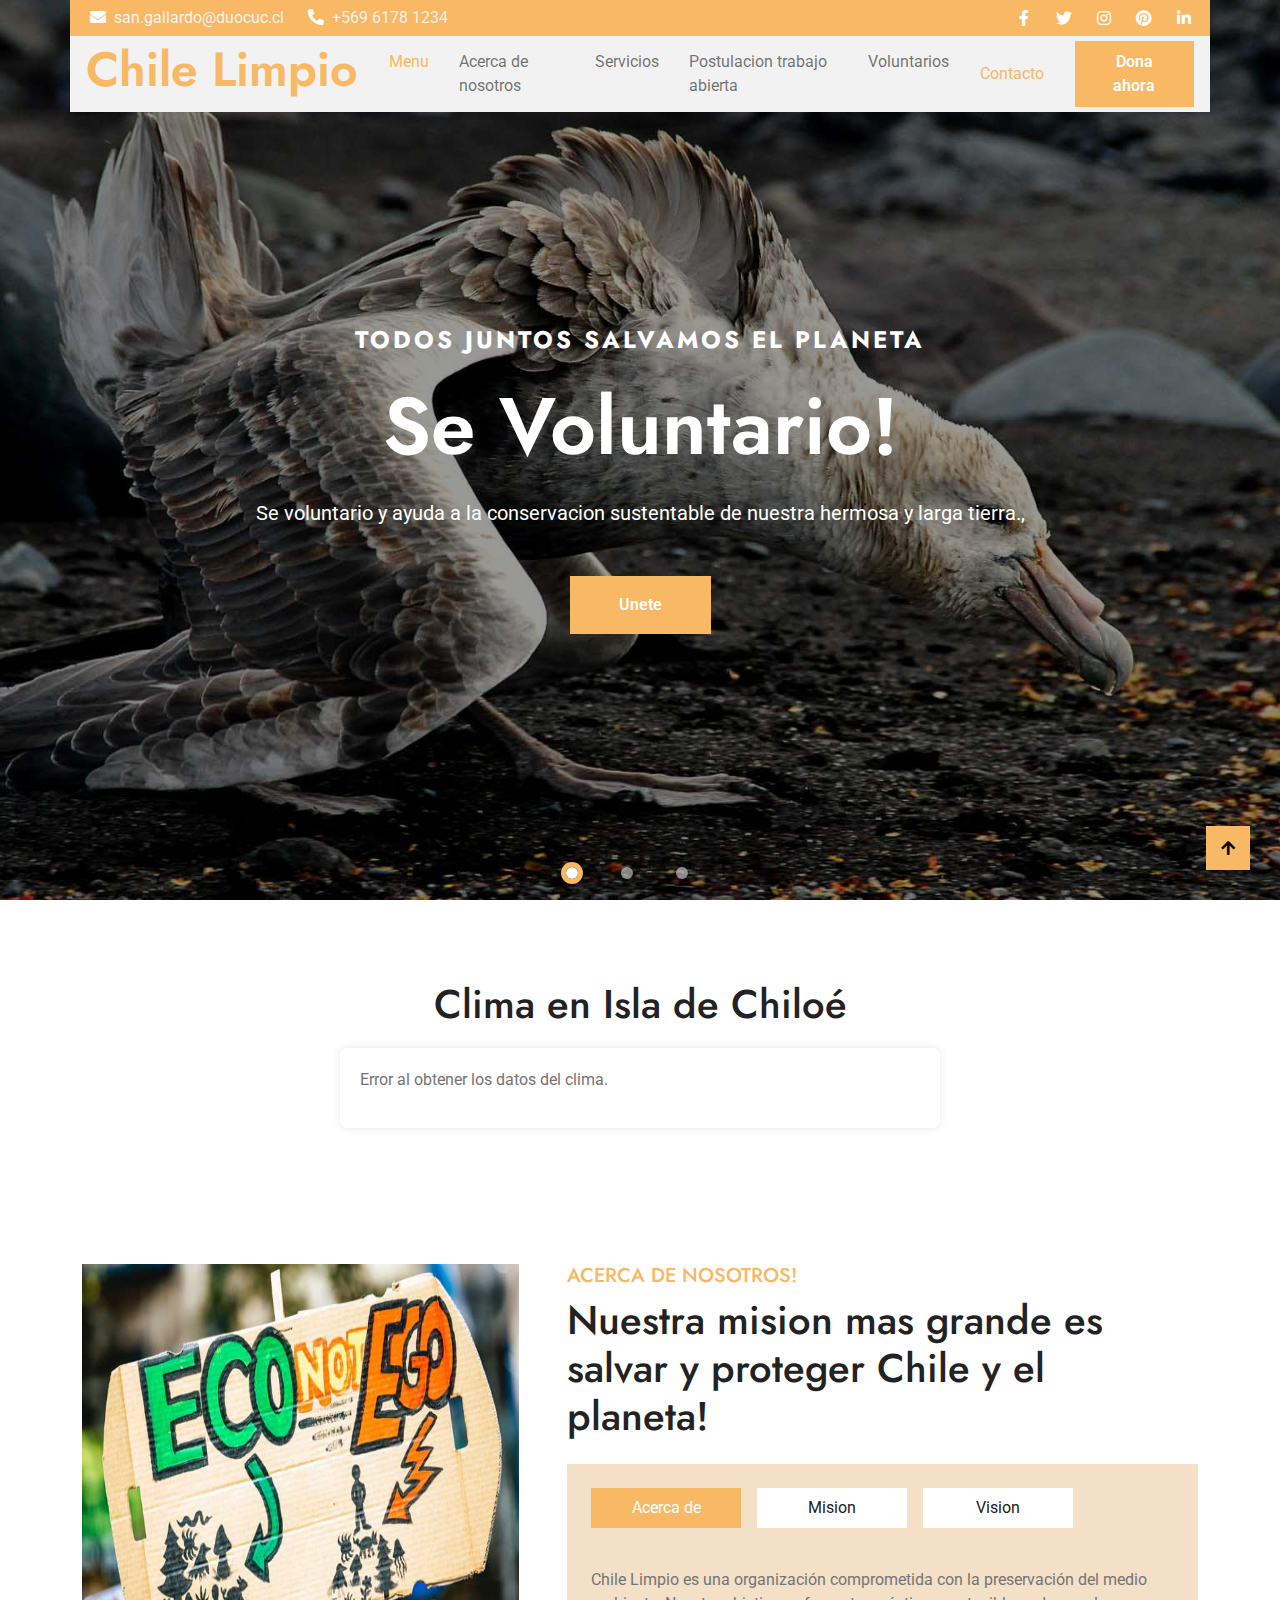
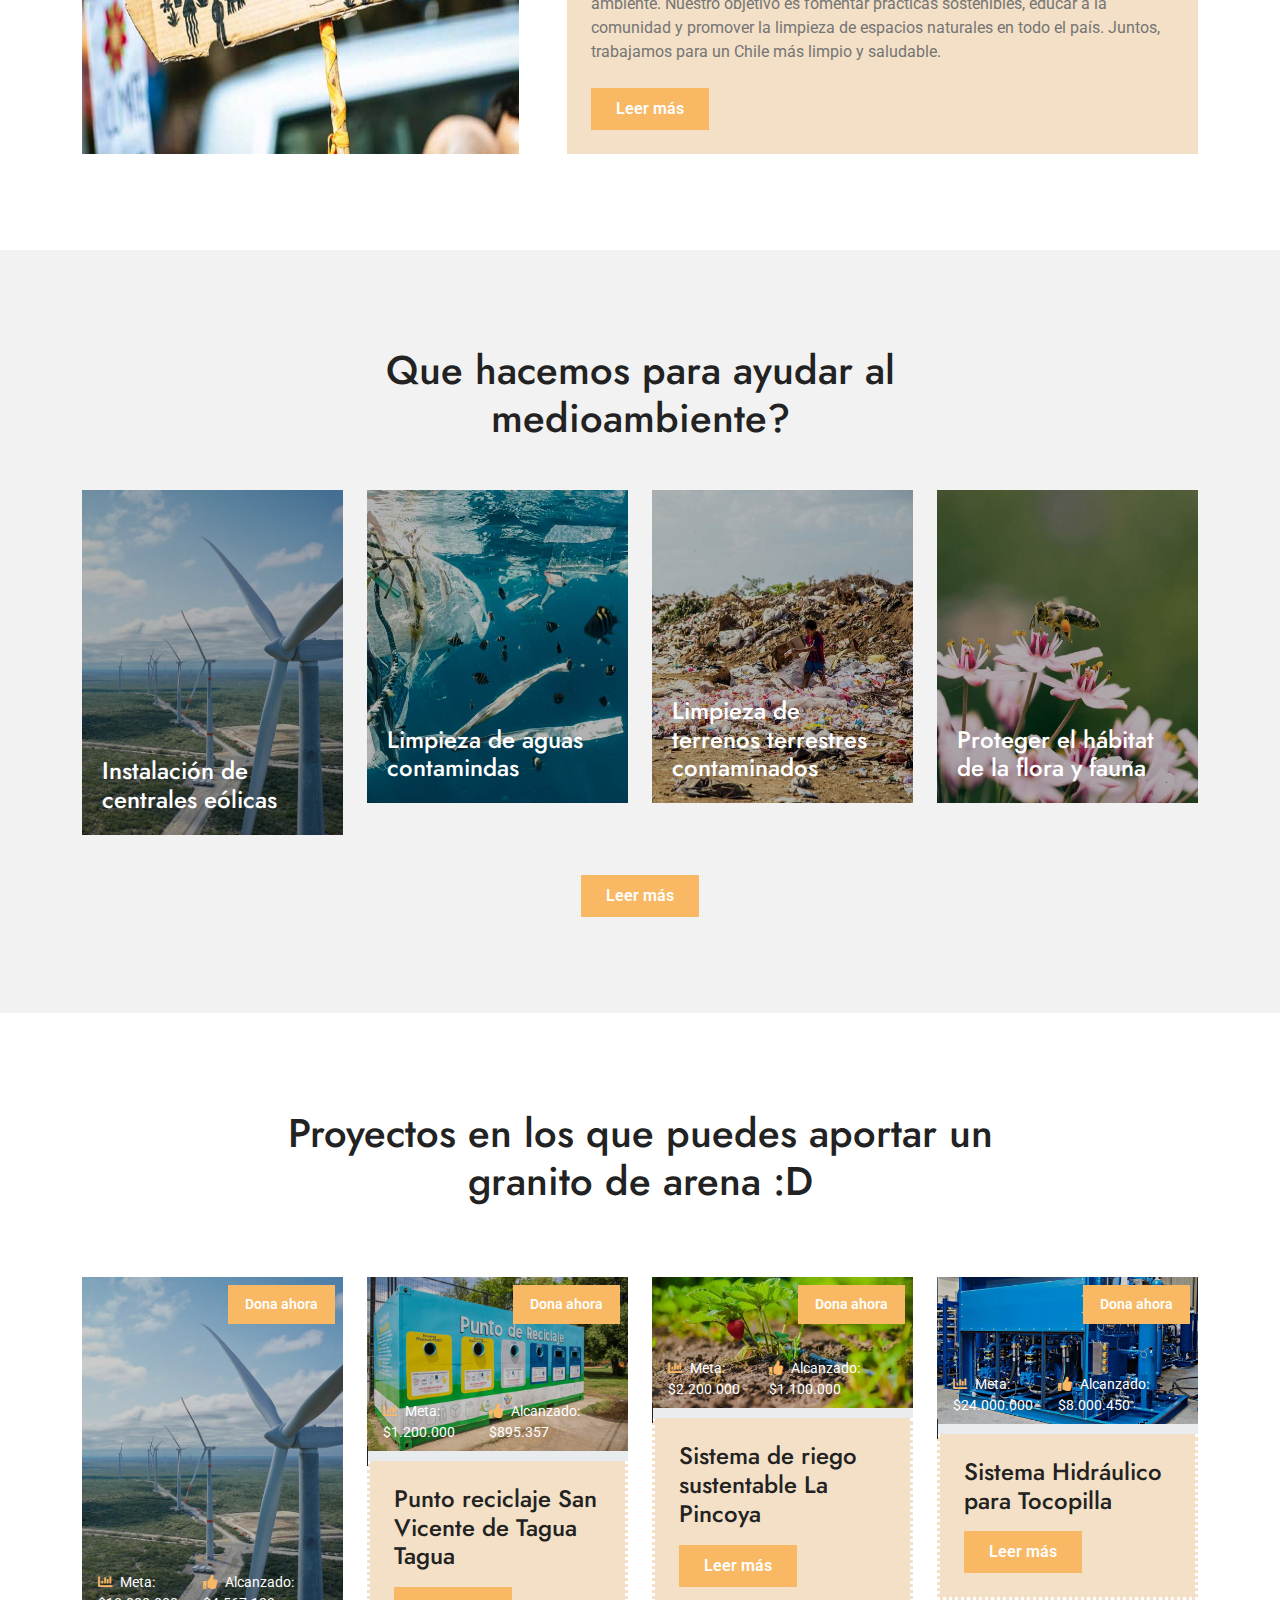
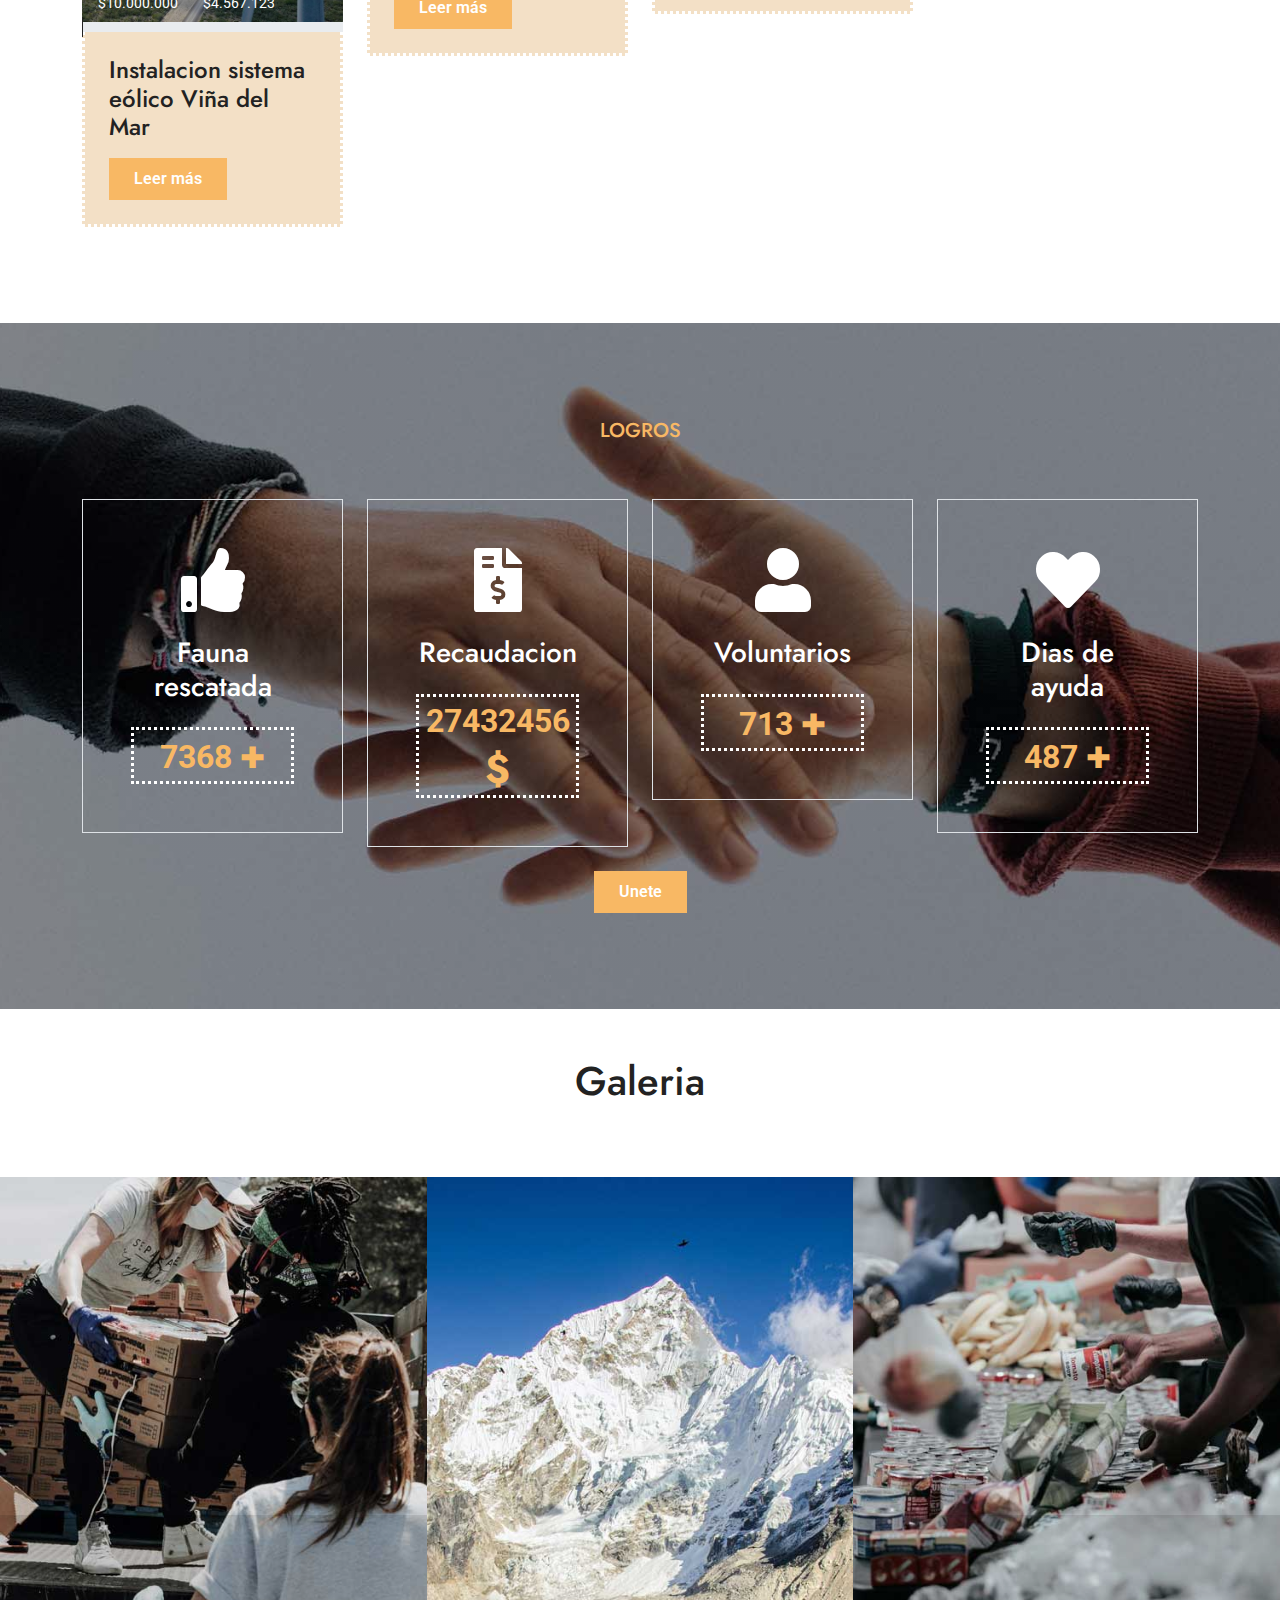
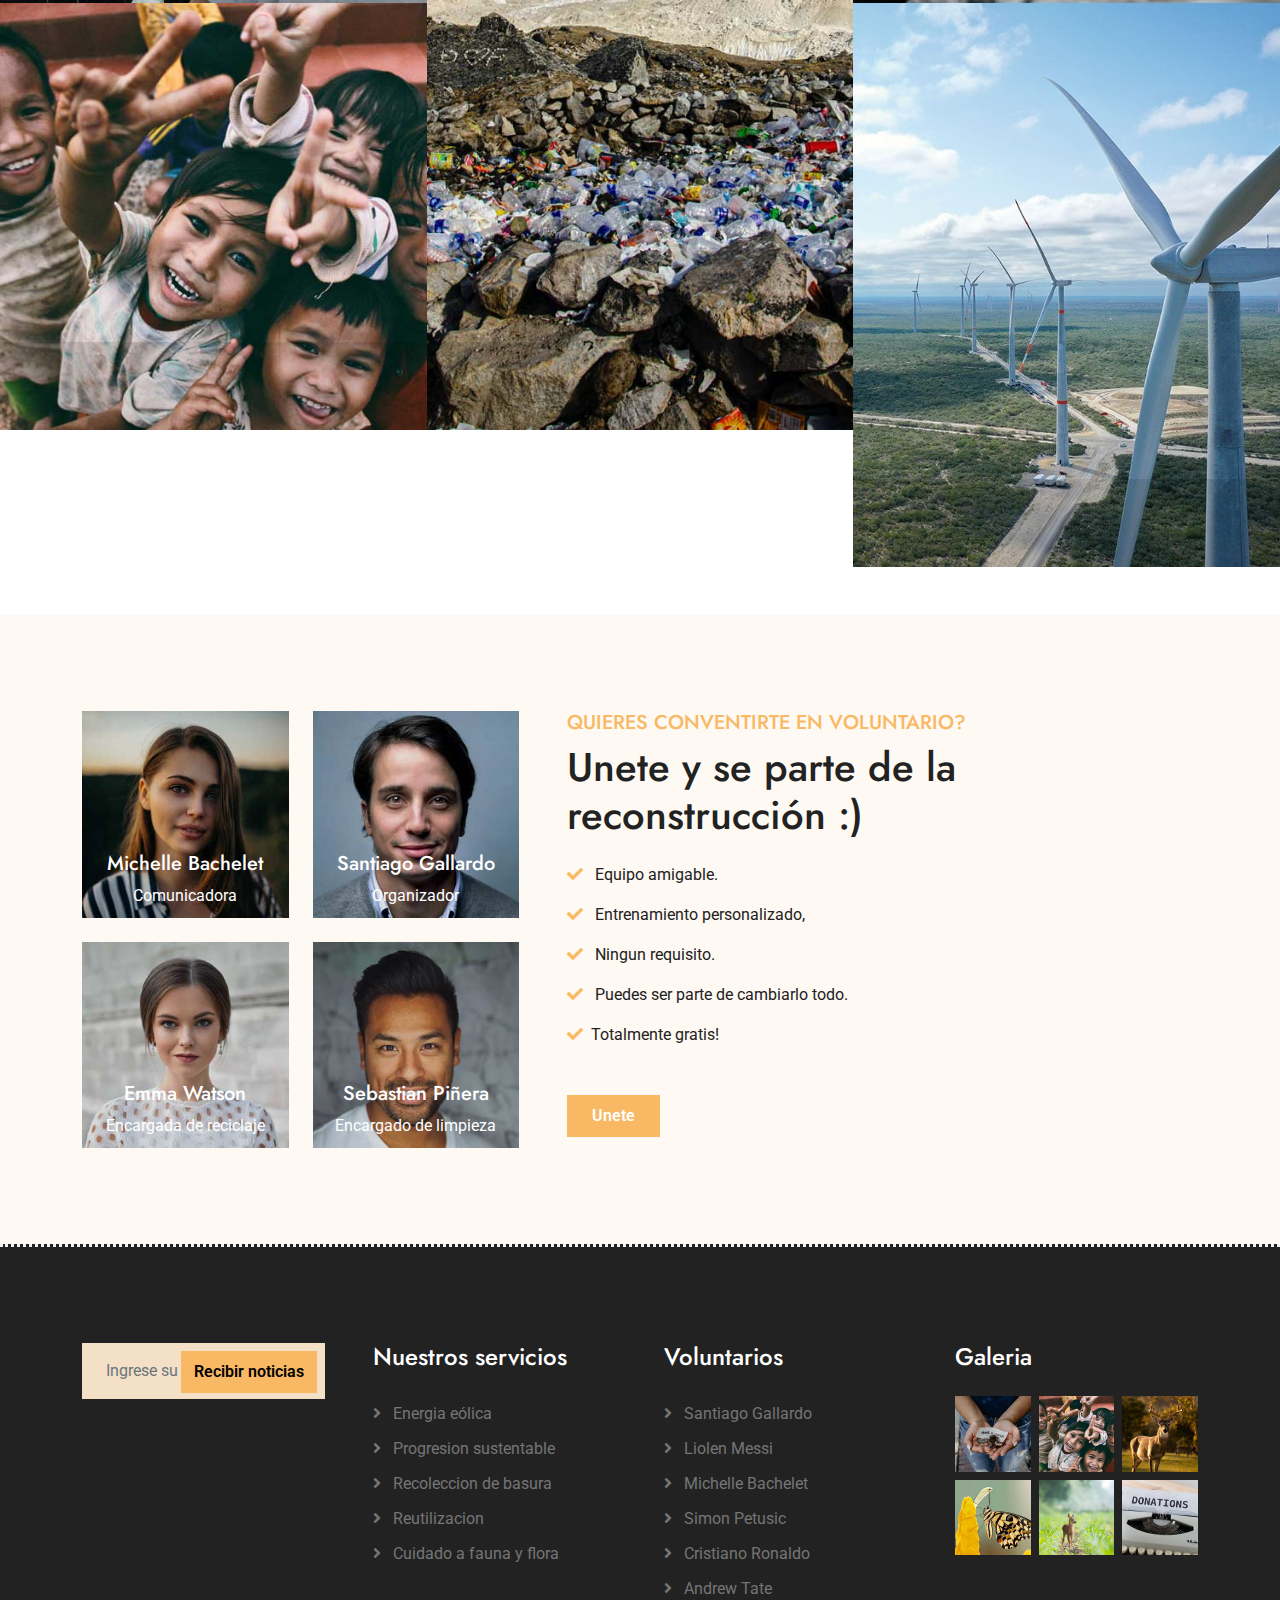
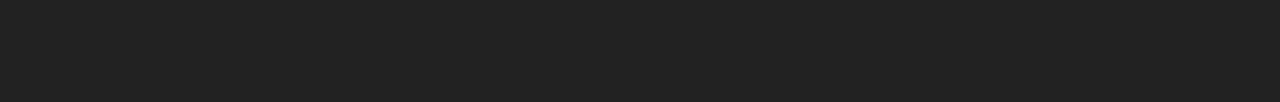
<file: index.html>
<!DOCTYPE html>
<html lang="es">

    <head>
        <meta charset="utf-8">
        <title>Chile Limpio</title>
        <meta content="width=device-width, initial-scale=1.0" name="viewport">
        <meta content="" name="keywords">
        <meta content="" name="description">

        <!-- Google Web Fonts (api)-->
        <link rel="preconnect" href="https://fonts.googleapis.com">
        <link rel="preconnect" href="https://fonts.gstatic.com" crossorigin>
        <link href="https://fonts.googleapis.com/css2?family=Jost:wght@500;600&family=Roboto&display=swap" rel="stylesheet"> 
             
        <link rel="stylesheet" href="https://use.fontawesome.com/releases/v5.15.4/css/all.css"/>
        <link href="https://cdn.jsdelivr.net/npm/bootstrap-icons@1.4.1/font/bootstrap-icons.css" rel="stylesheet">
        <link href="lib/owlcarousel/assets/owl.carousel.min.css" rel="stylesheet">
        <link href="lib/lightbox/css/lightbox.min.css" rel="stylesheet">    
        <link href="css/bootstrap.min.css" rel="stylesheet">   
        <link href="css/style.css" rel="stylesheet">
        <!-- estilo clima css -->
        <link href="css/clima.css" rel="stylesheet">
    </head>

    <body>

        <!-- Spinner empieza -->
        <div id="spinner" class="show w-100 vh-100 bg-white position-fixed translate-middle top-50 start-50  d-flex align-items-center justify-content-center">
            <div class="spinner-grow text-primary" role="status"></div>
        </div>
        <!-- Spinner termina -->


        <!-- Navbar empieza -->
        <div class="container-fluid fixed-top px-0">
            <div class="container px-0">
                <div class="topbar">
                    <div class="row align-items-center justify-content-center">
                        <div class="col-md-8">
                            <div class="topbar-info d-flex flex-wrap">
                                <a href="#" class="text-light me-4"><i class="fas fa-envelope text-white me-2"></i>san.gallardo@duocuc.cl</a>
                                <a href="#" class="text-light"><i class="fas fa-phone-alt text-white me-2"></i>+569 6178 1234</a>
                            </div>
                        </div>
                        <div class="col-md-4">
                            <div class="topbar-icon d-flex align-items-center justify-content-end">
                                <a href="#" class="btn-square text-white me-2"><i class="fab fa-facebook-f"></i></a>
                                <a href="#" class="btn-square text-white me-2"><i class="fab fa-twitter"></i></a>
                                <a href="#" class="btn-square text-white me-2"><i class="fab fa-instagram"></i></a>
                                <a href="#" class="btn-square text-white me-2"><i class="fab fa-pinterest"></i></a>
                                <a href="#" class="btn-square text-white me-0"><i class="fab fa-linkedin-in"></i></a>
                            </div>
                        </div>
                    </div>
                </div>
                <nav class="navbar navbar-light bg-light navbar-expand-xl">
                    <a href="index.html" class="navbar-brand ms-3">
                        <h1 class="text-primary display-5">Chile Limpio</h1>
                    </a>
                    <button class="navbar-toggler py-2 px-3 me-3" type="button" data-bs-toggle="collapse" data-bs-target="#navbarCollapse">
                        <span class="fa fa-bars text-primary"></span>
                    </button>
                    <div class="collapse navbar-collapse bg-light" id="navbarCollapse">
                        <div class="navbar-nav ms-auto">
                            <a href="index.html" class="nav-item nav-link active">Menu</a>
                            <a href="about.html" class="nav-item nav-link">Acerca de nosotros</a>
                            <a href="service.html" class="nav-item nav-link">Servicios</a>
                            <a href="postulation.html" class="nav-item nav-link">Postulacion trabajo abierta</a>   
                            <a href="volunteer.html" class="nav-item nav-link">Voluntarios</a>                         
                            </div>
                            <a href="contact.html" class="nav-item nav-link">Contacto</a>
                        </div>
                        <div class="d-flex align-items-center flex-nowrap pt-xl-0" style="margin-left: 15px;">
                            <a href="" class="btn-hover-bg btn btn-primary text-white py-2 px-4 me-3">Dona ahora</a>
                        </div>
                    </div>
                </nav>
            </div>
        </div>
        <!-- Navbar termina -->

        
       <!-- Carrusel empieza -->
        <div class="container-fluid carousel-header vh-100 px-0">
            <div id="carouselId" class="carousel slide" data-bs-ride="carousel">
                <ol class="carousel-indicators">
                    <li data-bs-target="#carouselId" data-bs-slide-to="0" class="active"></li>
                    <li data-bs-target="#carouselId" data-bs-slide-to="1"></li>
                    <li data-bs-target="#carouselId" data-bs-slide-to="2"></li>
                </ol>
                <div class="carousel-inner" role="listbox">
                    <div class="carousel-item active">
                        <img src="img/carousel-1.jpg" class="img-fluid" alt="Image">
                        <div class="carousel-caption">
                            <div class="p-3" style="max-width: 900px;">
                                <h4 class="text-white text-uppercase fw-bold mb-4" style="letter-spacing: 3px;">Todos juntos salvamos el planeta</h4>
                                <h1 class="display-1 text-capitalize text-white mb-4">Se voluntario!</h1>
                                <p class="mb-5 fs-5">Se voluntario y ayuda a la conservacion sustentable de nuestra hermosa y larga tierra., 
                                </p>
                                <div class="d-flex align-items-center justify-content-center">
                                    <a class="btn-hover-bg btn btn-primary text-white py-3 px-5" href="volunteer.html">Unete</a>
                                </div>
                            </div>
                        </div>
                    </div>
                    <div class="carousel-item">
                        <img src="img/carousel-2.jpg" class="img-fluid" alt="Image">
                        <div class="carousel-caption">
                            <div class="p-3" style="max-width: 900px;">
                                <h4 class="text-white text-uppercase fw-bold mb-4" style="letter-spacing: 3px;">Postulaciones Proyecto Chiloe Limpio</h4>
                                <h1 class="display-1 text-capitalize text-white mb-4">Trabaja con nosotros!</h1>
                                <p class="mb-5 fs-5">Postula para ser parte de esta linda experiencia laboral la cual te garantizara ayudar y aportar al ecosistema de la zona sur. 
                                </p>
                                <div class="d-flex align-items-center justify-content-center">
                                    <a class="btn-hover-bg btn btn-primary text-white py-3 px-5" href="#">Postula</a>
                                </div>
                            </div>
                        </div>
                    </div>
                    <div class="carousel-item">
                        <img src="img/carousel-3.jpg" class="img-fluid" alt="Image">
                        <div class="carousel-caption">
                            <div class="p-3" style="max-width: 900px;">
                                <h4 class="text-white text-uppercase fw-bold mb-4" style="letter-spacing: 3px;">Todos juntos salvamos el planeta</h4>
                                <h1 class="display-1 text-capitalize text-white mb-4">Hoy por mi, mañana por ellos</h1>
                                <p class="mb-5 fs-5">Garantizemosles a los futuros habitantes de la tierra un Chile sustentable, ecológico y amigable 
                                </p>
                                <div class="d-flex align-items-center justify-content-center">
                                    <a class="btn-hover-bg btn btn-primary text-white py-3 px-5" href="volunteer.html">Se voluntario</a>
                                </div>
                            </div>
                        </div>
                    </div>
                </div>
                <button class="carousel-control-prev" type="button" data-bs-target="#carouselId" data-bs-slide="prev">
                    <span class="carousel-control-prev-icon" aria-hidden="true"></span>
                    <span class="visually-hidden">Previous</span>
                </button>
                <button class="carousel-control-next" type="button" data-bs-target="#carouselId" data-bs-slide="next">
                    <span class="carousel-control-next-icon" aria-hidden="true"></span>
                    <span class="visually-hidden">Next</span>
                </button>
            </div>
        </div>
        <!-- carrusel termina -->

        <div class="weather-container">
            <h1 class="text-center">Clima en Isla de Chiloé</h1>
            <div id="weather"></div>
        </div>





        <!-- Acerca empieza -->
        <div class="container-fluid about  py-5">
            <div class="container py-5">
                <div class="row g-5">
                    <div class="col-xl-5">
                        <div class="h-100">
                            <img src="img/about-1.jpg" class="img-fluid w-100 h-100" alt="Image">
                        </div>
                    </div>
                    <div class="col-xl-7">
                        <h5 class="text-uppercase text-primary">Acerca de nosotros!</h5>
                        <h1 class="mb-4">Nuestra mision mas grande es salvar y proteger Chile y el planeta!</h1>
                        <div class="tab-class bg-secondary p-4">
                            <ul class="nav d-flex mb-2">
                                <li class="nav-item mb-3">
                                    <a class="d-flex py-2 text-center bg-white active" data-bs-toggle="pill" href="#tab-1">
                                        <span class="text-dark" style="width: 150px;">Acerca de</span>
                                    </a>
                                </li>
                                <li class="nav-item mb-3">
                                    <a class="d-flex py-2 mx-3 text-center bg-white" data-bs-toggle="pill" href="#tab-2">
                                        <span class="text-dark" style="width: 150px;">Mision</span>
                                    </a>
                                </li>
                                <li class="nav-item mb-3">
                                    <a class="d-flex py-2 text-center bg-white" data-bs-toggle="pill" href="#tab-3">
                                        <span class="text-dark" style="width: 150px;">Vision</span>
                                    </a>
                                </li>
                            </ul>
                            <div class="tab-content">
                                <div id="tab-1" class="tab-pane fade show p-0 active">
                                    <div class="row">
                                        <div class="col-12">
                                            <div class="d-flex">
                                                <div class="text-start my-auto">
                                                    <h5 class="text-uppercase mb-3"></h5>
                                                    <p class="mb-4">Chile Limpio es una organización comprometida con la preservación del medio ambiente. Nuestro objetivo es fomentar prácticas sostenibles, educar a la comunidad y promover la limpieza de espacios naturales en todo el país. Juntos, trabajamos para un Chile más limpio y saludable.
                                                    </p>
                                                    <div class="d-flex align-items-center justify-content-start">
                                                        <a class="btn-hover-bg btn btn-primary text-white py-2 px-4" href="#">Leer más</a>
                                                    </div>
                                                </div>
                                            </div>
                                        </div>
                                    </div>
                                </div>
                                <div id="tab-2" class="tab-pane fade show p-0">
                                    <div class="row">
                                        <div class="col-12">
                                            <div class="d-flex">
                                                <div class="text-start my-auto">
                                                    <h5 class="text-uppercase mb-3"></h5>
                                                    <p class="mb-4">Nuestra misión es preservar y proteger el entorno natural de Chile. Trabajamos incansablemente para concienciar sobre la importancia de la limpieza, la sostenibilidad y la conservación del medio ambiente. Juntos, construimos un futuro más limpio y saludable para las generaciones venideras.
                                                    </p>
                                                    <div class="d-flex align-items-center justify-content-start">
                                                        <a class="btn-hover-bg btn btn-primary text-white py-2 px-4" href="#">Leer más</a>
                                                    </div>
                                                </div>
                                            </div>
                                        </div>
                                    </div>
                                </div>
                                <div id="tab-3" class="tab-pane fade show p-0">
                                    <div class="row">
                                        <div class="col-12">
                                            <div class="d-flex">
                                                <div class="text-start my-auto">
                                                    <h5 class="text-uppercase mb-3"></h5>
                                                    <p class="mb-4">Aspiramos a un Chile donde la naturaleza florezca en armonía con las comunidades. Nuestra visión es un país limpio, consciente y comprometido con la preservación del medio ambiente. Juntos, construimos un futuro sostenible y lleno de vida.
                                                    </p>
                                                    <div class="d-flex align-items-center justify-content-start">
                                                        <a class="btn-hover-bg btn btn-primary text-white py-2 px-4" href="#">Leer más</a>
                                                    </div>
                                                </div>
                                            </div>
                                        </div>
                                    </div>
                                </div>
                            </div>
                        </div>
                    </div>
                </div>
            </div>
        </div>
        <!-- acerca termina -->


        <!-- servicios empieza -->
        <div class="container-fluid service py-5 bg-light">
            <div class="container py-5">
                <div class="text-center mx-auto pb-5" style="max-width: 800px;">
                    <h1 class="mb-0">Que hacemos para ayudar al medioambiente?</h1>
                </div>
                <div class="row g-4">
                    <div class="col-md-6 col-lg-6 col-xl-3">
                        <div class="service-item">
                            <img src="img/eolico.jpeg" class="img-fluid w-100" alt="Image">
                            <div class="service-link">
                                <a href="#" class="h4 mb-0">Instalación de centrales eólicas</a>
                            </div>
                        </div>
                       
                        </p>
                    </div>
                    <div class="col-md-6 col-lg-6 col-xl-3">
                        <div class="service-item">
                            <img src="img/service-2.jpg" class="img-fluid w-100" alt="Image">
                            <div class="service-link">
                                <a href="#" class="h4 mb-0"> Limpieza de aguas contamindas</a>
                            </div>
                        </div>
                       
                    </div>
                    <div class="col-md-6 col-lg-6 col-xl-3">
                        <div class="service-item">
                            <img src="img/service-3.jpg" class="img-fluid w-100" alt="Image">
                            <div class="service-link">
                                <a href="#" class="h4 mb-0">Limpieza de terrenos terrestres contaminados</a>
                            </div>
                        </div>
                        
                        </p>
                    </div>
                    <div class="col-md-6 col-lg-6 col-xl-3">
                        <div class="service-item">
                            <img src="img/service-4.jpg" class="img-fluid w-100" alt="Image">
                            <div class="service-link">
                                <a href="#" class="h4 mb-0">Proteger el hábitat de la flora y fauna</a>
                            </div>
                        </div>
                       
                        </p>
                    </div>
                    <div class="col-12">
                        <div class="d-flex align-items-center justify-content-center">
                            <a class="btn-hover-bg btn btn-primary text-white py-2 px-4" href="#">Leer más</a>
                        </div>
                    </div>
                </div>
            </div>
        </div>
        <!-- servicios termina -->


        <!-- recaudaciones empieza -->
        <div class="container-fluid causes py-5">
            <div class="container py-5">
                <div class="text-center mx-auto pb-5" style="max-width: 800px;">
                    <h1 class="mb-4">Proyectos en los que puedes aportar un granito de arena :D</h1>
                </div>
                <div class="row g-4">
                    <div class="col-lg-6 col-xl-3">
                        <div class="causes-item">
                            <div class="causes-img">
                                <img src="img/eolico.jpeg" class="img-fluid w-100" alt="Image">
                                <div class="causes-link pb-2 px-3">
                                    <small class="text-white"><i class="fas fa-chart-bar text-primary me-2"></i>Meta: $10.000.000</small>
                                    <small class="text-white"><i class="fa fa-thumbs-up text-primary me-2"></i>Alcanzado: $4.567.123</small>
                                </div>
                                <div class="causes-dination p-2">
                                    <a class="btn-hover-bg btn btn-primary text-white py-2 px-3" href="#">Dona ahora</a>
                                </div>
                            </div>
                            <div class="progress">
                                <div class="progress-bar" role="progressbar" aria-valuenow="45" aria-valuemin="0" aria-valuemax="100">
                                    <span>45%</span>
                                </div>
                            </div>
                            <div class="causes-content p-4">
                                <h4 class="mb-3">Instalacion sistema eólico Viña del Mar</h4>
                                <a class="btn-hover-bg btn btn-primary text-white py-2 px-4" href="#">Leer más</a>
                            </div>
                        </div>
                    </div>
                    <div class="col-lg-6 col-xl-3">
                        <div class="causes-item">
                            <div class="causes-img">
                                <img src="img/puntoreciclare.jpg" class="img-fluid w-100" alt="Image">
                                <div class="causes-link pb-2 px-3">
                                    <small class="text-white"><i class="fas fa-chart-bar text-primary me-2"></i>Meta: $1.200.000</small>
                                    <small class="text-white"><i class="fa fa-thumbs-up text-primary me-2"></i>Alcanzado: $895.357</small>
                                </div>
                                <div class="causes-dination p-2">
                                    <a class="btn-hover-bg btn btn-primary text-white py-2 px-3" href="#">Dona ahora</a>
                                </div>
                            </div>
                            <div class="progress">
                                <div class="progress-bar" role="progressbar" aria-valuenow="74" aria-valuemin="0" aria-valuemax="100">
                                    <span>74%</span>
                                </div>
                            </div>
                            <div class="causes-content p-4">
                                <h4 class="mb-3">Punto reciclaje San Vicente de Tagua Tagua</h4>
                                <a class="btn-hover-bg btn btn-primary text-white py-2 px-4" href="#">Leer más</a>
                            </div>
                        </div>
                    </div>
                    <div class="col-lg-6 col-xl-3">
                        <div class="causes-item">
                            <div class="causes-img">
                                <img src="img/riegosustentable.jpg" class="img-fluid w-100" alt="Image">
                                <div class="causes-link pb-2 px-3">
                                    <small class="text-white"><i class="fas fa-chart-bar text-primary me-2"></i>Meta: $2.200.000</small>
                                    <small class="text-white"><i class="fa fa-thumbs-up text-primary me-2"></i>Alcanzado: $1.100.000</small>
                                </div>
                                <div class="causes-dination p-2">
                                    <a class="btn-hover-bg btn btn-primary text-white py-2 px-3" href="#">Dona ahora</a>
                                </div>
                            </div>
                            <div class="progress">
                                <div class="progress-bar" role="progressbar" aria-valuenow="50" aria-valuemin="0" aria-valuemax="100">
                                    <span>50%</span>
                                </div>
                            </div>
                            <div class="causes-content p-4">
                                <h4 class="mb-3">Sistema de riego sustentable La Pincoya</h4>

                                <a class="btn-hover-bg btn btn-primary text-white py-2 px-4" href="#">Leer más</a>
                            </div>
                        </div>
                    </div>
                    <div class="col-lg-6 col-xl-3">
                        <div class="causes-item">
                            <div class="causes-img">
                                <img src="img/hidraulico.webp" class="img-fluid w-100" alt="Image">
                                <div class="causes-link pb-2 px-3">
                                    <small class="text-white"><i class="fas fa-chart-bar text-primary me-2"></i>Meta: $24.000.000</small>
                                    <small class="text-white"><i class="fa fa-thumbs-up text-primary me-2"></i>Alcanzado: $8.000.450</small>
                                </div>
                                <div class="causes-dination p-2">
                                    <a class="btn-hover-bg btn btn-primary text-white py-2 px-3" href="#">Dona ahora</a>
                                </div>
                            </div>
                            <div class="progress">
                                <div class="progress-bar" role="progressbar" aria-valuenow="34" aria-valuemin="0" aria-valuemax="100">
                                    <span>34%</span>
                                </div>
                            </div>
                            <div class="causes-content p-4">
                                <h4 class="mb-3">Sistema Hidráulico para Tocopilla</h4>
                                <a class="btn-hover-bg btn btn-primary text-white py-2 px-4" href="#">Leer más</a>
                            </div>
                        </div>
                    </div>
                </div>
            </div>
        </div>
        <!-- Recaudaciones termina -->



        <!-- Contador empieza -->
        <div class="container-fluid counter py-5" style="background: linear-gradient(rgba(0, 0, 0, .4), rgba(0, 0, 0, 0.4)), url(img/volunteers-bg.jpg) center center; background-size: cover;">
            <div class="container py-5">
                <div class="text-center mx-auto pb-5" style="max-width: 800px;">
                    <h5 class="text-uppercase text-primary">Logros</h5>
                    
                </div>
                <div class="row g-4">
                    <div class="col-md-6 col-lg-6 col-xl-3">
                        <div class="counter-item text-center border p-5">
                            <i class="fas fa-thumbs-up fa-4x text-white"></i>
                            <h3 class="text-white my-4">Fauna rescatada</h3>
                            <div class="counter-counting">
                                <span class="text-primary fs-2 fw-bold" data-toggle="counter-up">7368</span>
                                <span class="h1 fw-bold text-primary">+</span>
                            </div>
                        </div>
                    </div>
                    <div class="col-md-6 col-lg-6 col-xl-3">
                        <div class="counter-item text-center border p-5">
                            <i class="fas fa-file-invoice-dollar fa-4x text-white"></i>
                            <h3 class="text-white my-4">Recaudacion</h3>
                            <div class="counter-counting text-center border-white w-100" style="border-style: dotted; font-size: 30px;">
                                <span class="text-primary fs-2 fw-bold" data-toggle="counter-up">27432456</span>
                                <span class="h1 fw-bold text-primary">$</span>
                            </div>
                        </div>
                    </div>
                    <div class="col-md-6 col-lg-6 col-xl-3">
                        <div class="counter-item text-center border p-5">
                            <i class="fas fa-user fa-4x text-white"></i>
                            <h3 class="text-white my-4">Voluntarios</h3>
                            <div class="counter-counting text-center border-white w-100" style="border-style: dotted; font-size: 30px;">
                                <span class="text-primary fs-2 fw-bold" data-toggle="counter-up">713</span>
                                <span class="h1 fw-bold text-primary">+</span>
                            </div>
                        </div>
                    </div>
                    <div class="col-md-6 col-lg-6 col-xl-3">
                        <div class="counter-item text-center border p-5">
                            <i class="fas fa-heart fa-4x text-white"></i>
                            <h3 class="text-white my-4">Dias de ayuda</h3>
                            <div class="counter-counting text-center border-white w-100" style="border-style: dotted; font-size: 30px;">
                                <span class="text-primary fs-2 fw-bold" data-toggle="counter-up">487</span>
                                <span class="h1 fw-bold text-primary">+</span>
                            </div>
                        </div>
                    </div>
                    <div class="col-12">
                        <div class="d-flex align-items-center justify-content-center">
                            <a class="btn-hover-bg btn btn-primary text-white py-2 px-4" href="#">Unete</a>
                        </div>
                    </div>
                </div>
            </div>
        </div>
        <!-- Contador termina -->




        
       


        <!-- Galeria empieza -->
        <div class="container-fluid gallery py-5 px-0">
            <div class="text-center mx-auto pb-5" style="max-width: 800px;">
                <h1 class="mb-4">Galeria</h1>
            </div>
            <div class="row g-0">
                <div class="col-lg-4">
                    <div class="gallery-item">
                        <img src="img/gallery-2.jpg" class="img-fluid w-100" alt="">
                        <div class="search-icon">
                            <a href="img/gallery-2.jpg" data-lightbox="gallery-2" class="my-auto"><i class="fas fa-search-plus btn-hover-color bg-white text-primary p-3"></i></a>
                        </div>
                        <div class="gallery-content">
                            <div class="gallery-inner pb-5">
                            </div>
                        </div>
                    </div>
                    <div class="gallery-item">
                        <img src="img/gallery-3.jpg" class="img-fluid w-100" alt="">
                        <div class="search-icon">
                            <a href="img/gallery-3.jpg" data-lightbox="gallery-3" class="my-auto"><i class="fas fa-search-plus btn-hover-color bg-white text-primary p-3"></i></a>
                        </div>
                        <div class="gallery-content">
                            <div class="gallery-inner pb-5">
                            </div>
                        </div>
                    </div>
                </div>
                <div class="col-lg-4">
                    <div class="gallery-item">
                        <img src="img/gallery-1.jpg" class="img-fluid w-100" alt="">
                        <div class="search-icon">
                            <a href="img/gallery-1.jpg" data-lightbox="gallery-1" class="my-auto"><i class="fas fa-search-plus btn-hover-color bg-white text-primary p-3"></i></a>
                        </div>
                        <div class="gallery-content">
                            <div class="gallery-inner pb-5">
                            </div>
                        </div>
                    </div>
                </div>
                <div class="col-lg-4">
                    <div class="gallery-item">
                        <img src="img/gallery-4.jpg" class="img-fluid w-100" alt="">
                        <div class="search-icon">
                            <a href="img/gallery-4.jpg" data-lightbox="gallery-4" class="my-auto"><i class="fas fa-search-plus btn-hover-color bg-white text-primary p-3"></i></a>
                        </div>
                        <div class="gallery-content">
                            <div class="gallery-inner pb-5">
                            </div>
                        </div>
                    </div>
                    <div class="gallery-item">
                        <img src="img/eolico.jpeg" class="img-fluid w-100" alt="">
                        <div class="search-icon">
                            <a href="img/eolico.jpeg" data-lightbox="gallery-5" class="my-auto"><i class="fas fa-search-plus btn-hover-color bg-white text-primary p-3"></i></a>
                        </div>
                        <div class="gallery-content">
                            <div class="gallery-inner pb-5">

                            </div>
                        </div>
                    </div>
                </div>
            </div>
        </div>
        <!-- Galeria termina -->
        

        <!-- Volunteers empieza -->
        <div class="container-fluid volunteer py-5">
            <div class="container py-5">
                <div class="row g-5">
                    <div class="col-lg-5">
                        <div class="row g-4">
                            <div class="col-lg-6">
                                <div class="volunteer-img">
                                    <img src="img/volunteers-1.jpg" class="img-fluid w-100" alt="Image">
                                    <div class="volunteer-title">
                                        <h5 class="mb-2 text-white">Michelle Bachelet</h5>
                                        <p class="mb-0 text-white">Comunicadora</p>
                                    </div>
                                </div>
                            </div>
                            <div class="col-lg-6">
                                <div class="volunteer-img">
                                    <img src="img/volunteers-3.jpg" class="img-fluid w-100" alt="Image">
                                    <div class="volunteer-title">
                                        <h5 class="mb-2 text-white">Santiago Gallardo</h5>
                                        <p class="mb-0 text-white">Organizador</p>
                                    </div>
                                </div>
                            </div>
                            <div class="col-lg-6">
                                <div class="volunteer-img">
                                    <img src="img/volunteers-2.jpg" class="img-fluid w-100" alt="Image">
                                    <div class="volunteer-title">
                                        <h5 class="mb-2 text-white">Emma Watson</h5>
                                        <p class="mb-0 text-white">Encargada de reciclaje</p>
                                    </div>
                                </div>
                            </div>
                            <div class="col-lg-6">
                                <div class="volunteer-img">
                                    <img src="img/volunteers-4.jpg" class="img-fluid w-100" alt="Image">
                                    <div class="volunteer-title">
                                        <h5 class="mb-2 text-white">Sebastian Piñera</h5>
                                        <p class="mb-0 text-white">Encargado de limpieza</p>
                                    </div>
                                </div>
                            </div>
                        </div>
                    </div>
                    <div class="col-lg-7">
                        <h5 class="text-uppercase text-primary">Quieres conventirte en voluntario?</h5>
                        <h1 class="mb-4">Unete y se parte de la reconstrucción :)</h1>
                        <p class="text-dark"><i class=" fa fa-check text-primary me-2"></i> Equipo amigable.</p>
                        <p class="text-dark"><i class=" fa fa-check text-primary me-2"></i> Entrenamiento personalizado,</p>
                        <p class="text-dark"><i class=" fa fa-check text-primary me-2"></i> Ningun requisito.</p>
                        <p class="text-dark"><i class=" fa fa-check text-primary me-2"></i> Puedes ser parte de cambiarlo todo.</p>
                        <p class="text-dark mb-5"><i class=" fa fa-check text-primary me-2"></i>Totalmente gratis!</p>
                        <a class="btn-hover-bg btn btn-primary text-white py-2 px-4" href="#">Unete</a>
                    </div>
                </div>
            </div>
        </div>
        <!-- Voluntarios termina -->


        <!-- Footer empieza -->
        <div class="container-fluid footer bg-dark text-body py-5">
            <div class="container py-5">
                <div class="row g-5">
                    <div class="col-md-6 col-lg-6 col-xl-3">
                        <div class="footer-item">                                       
                            <div class="position-relative mx-auto">
                                <input class="form-control border-0 bg-secondary w-100 py-3 ps-4 pe-5" type="text" placeholder="Ingrese su mail">
                                <button type="button" class="btn-hover-bg btn btn-primary position-absolute top-0 end-0 py-2 mt-2 me-2">Recibir noticias</button>
                            </div>
                        </div>
                    </div>
                    <div class="col-md-6 col-lg-6 col-xl-3">
                        <div class="footer-item d-flex flex-column">
                            <h4 class="mb-4 text-white">Nuestros servicios</h4>
                            <a href=""><i class="fas fa-angle-right me-2"></i> Energia eólica</a>
                            <a href=""><i class="fas fa-angle-right me-2"></i> Progresion sustentable</a>
                            <a href=""><i class="fas fa-angle-right me-2"></i> Recoleccion de basura</a>
                            <a href=""><i class="fas fa-angle-right me-2"></i> Reutilizacion</a>
                            <a href=""><i class="fas fa-angle-right me-2"></i> Cuidado a fauna y flora</a>
                        </div>
                    </div>
                    <div class="col-md-6 col-lg-6 col-xl-3">
                        <div class="footer-item d-flex flex-column">
                            <h4 class="mb-4 text-white">Voluntarios</h4>
                            <a href=""><i class="fas fa-angle-right me-2"></i> Santiago Gallardo</a>
                            <a href=""><i class="fas fa-angle-right me-2"></i> Liolen Messi</a>
                            <a href=""><i class="fas fa-angle-right me-2"></i> Michelle Bachelet</a>
                            <a href=""><i class="fas fa-angle-right me-2"></i> Simon Petusic</a>
                            <a href=""><i class="fas fa-angle-right me-2"></i> Cristiano Ronaldo</a>
                            <a href=""><i class="fas fa-angle-right me-2"></i> Andrew Tate</a>
                        </div>
                    </div>
                    <div class="col-md-6 col-lg-6 col-xl-3">
                        <div class="footer-item">
                            <h4 class="mb-4 text-white">Galeria</h4>
                            <div class="row g-2">
                                <div class="col-4">
                                    <div class="footer-gallery">
                                        <img src="img/gallery-footer-1.jpg" class="img-fluid w-100" alt="">
                                        <div class="footer-search-icon">
                                            <a href="img/gallery-footer-1.jpg" data-lightbox="footerGallery-1" class="my-auto"><i class="fas fa-search-plus text-white"></i></a>
                                        </div>
                                    </div>
                               </div>
                               <div class="col-4">
                                    <div class="footer-gallery">
                                        <img src="img/gallery-footer-2.jpg" class="img-fluid w-100" alt="">
                                        <div class="footer-search-icon">
                                            <a href="img/gallery-footer-2.jpg" data-lightbox="footerGallery-2" class="my-auto"><i class="fas fa-search-plus text-white"></i></a>
                                        </div>
                                    </div>
                               </div>
                                <div class="col-4">
                                    <div class="footer-gallery">
                                        <img src="img/gallery-footer-3.jpg" class="img-fluid w-100" alt="">
                                        <div class="footer-search-icon">
                                            <a href="img/gallery-footer-3.jpg" data-lightbox="footerGallery-3" class="my-auto"><i class="fas fa-search-plus text-white"></i></a>
                                        </div>
                                    </div>
                               </div>
                                <div class="col-4">
                                    <div class="footer-gallery">
                                        <img src="img/gallery-footer-4.jpg" class="img-fluid w-100" alt="">
                                        <div class="footer-search-icon">
                                            <a href="img/gallery-footer-4.jpg" data-lightbox="footerGallery-4" class="my-auto"><i class="fas fa-search-plus text-white"></i></a>
                                        </div>
                                    </div>
                               </div>   
                                <div class="col-4">
                                    <div class="footer-gallery">
                                        <img src="img/gallery-footer-5.jpg" class="img-fluid w-100" alt="">
                                        <div class="footer-search-icon">
                                            <a href="img/gallery-footer-5.jpg" data-lightbox="footerGallery-5" class="my-auto"><i class="fas fa-search-plus text-white"></i></a>
                                        </div>
                                    </div>
                               </div>
                               <div class="col-4">
									<div class="footer-gallery">
										<img src="img/gallery-footer-6.jpg" class="img-fluid w-100" alt="">
                                        <div class="footer-search-icon">
                                            <a href="img/gallery-footer-6.jpg" data-lightbox="footerGallery-6" class="my-auto"><i class="fas fa-search-plus text-white"></i></a>
                                        </div>
									</div>
								</div>
                            </div>
                        </div>
                    </div>
                </div>
            </div>
        </div>
        <!-- Footer termina-->






        <!-- vuelta a arriba -->
        <a href="#" class="btn btn-primary btn-primary-outline-0 btn-md-square back-to-top"><i class="fa fa-arrow-up"></i></a>   

        
        <!-- librerias js -->
        <script src="https://ajax.googleapis.com/ajax/libs/jquery/3.6.4/jquery.min.js"></script>
        <script src="https://cdn.jsdelivr.net/npm/bootstrap@5.0.0/dist/js/bootstrap.bundle.min.js"></script>
        <script src="lib/easing/easing.min.js"></script>
        <script src="lib/waypoints/waypoints.min.js"></script>
        <script src="lib/counterup/counterup.min.js"></script>
        <script src="lib/owlcarousel/owl.carousel.min.js"></script>
        <script src="lib/lightbox/js/lightbox.min.js"></script>

        <!-- Api clima -->
        <script src="js/clima.js"></script>

        

      
        <script src="js/main.js"></script>

    </body>

</html>
</file>
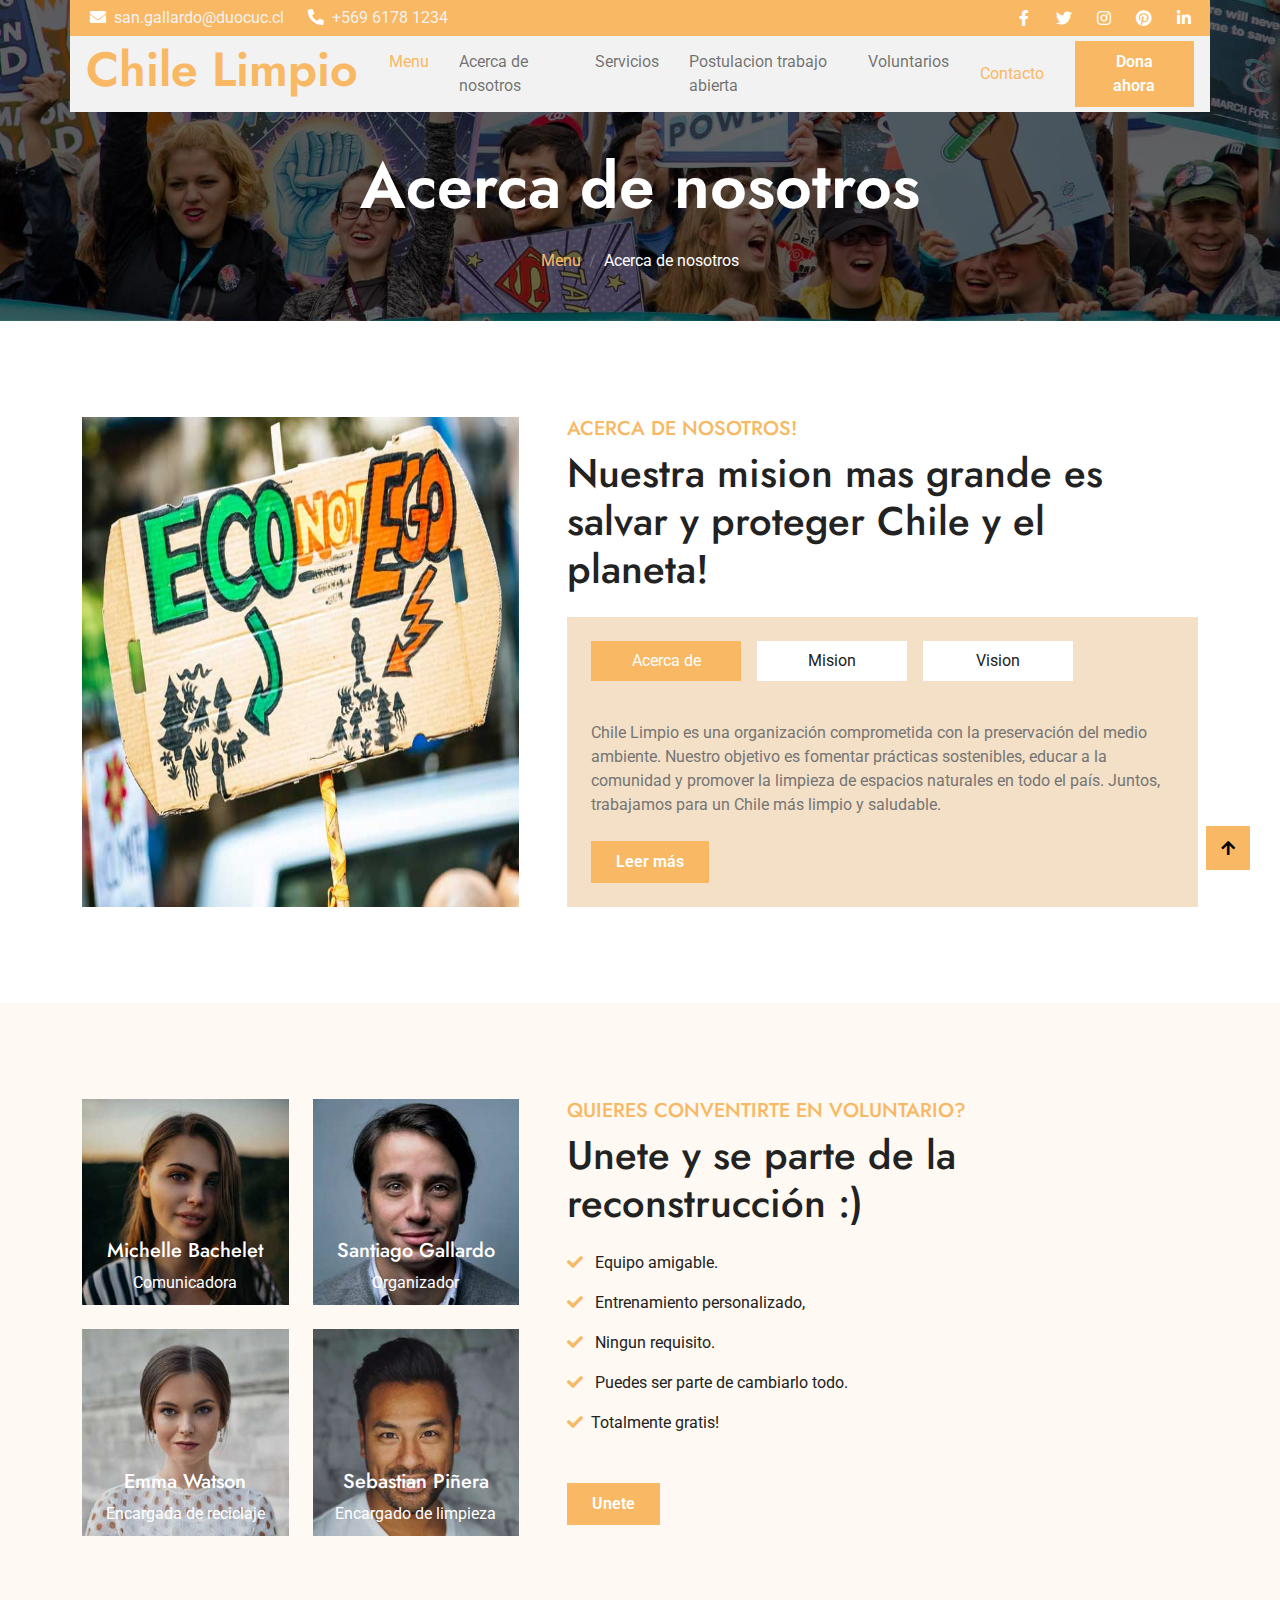
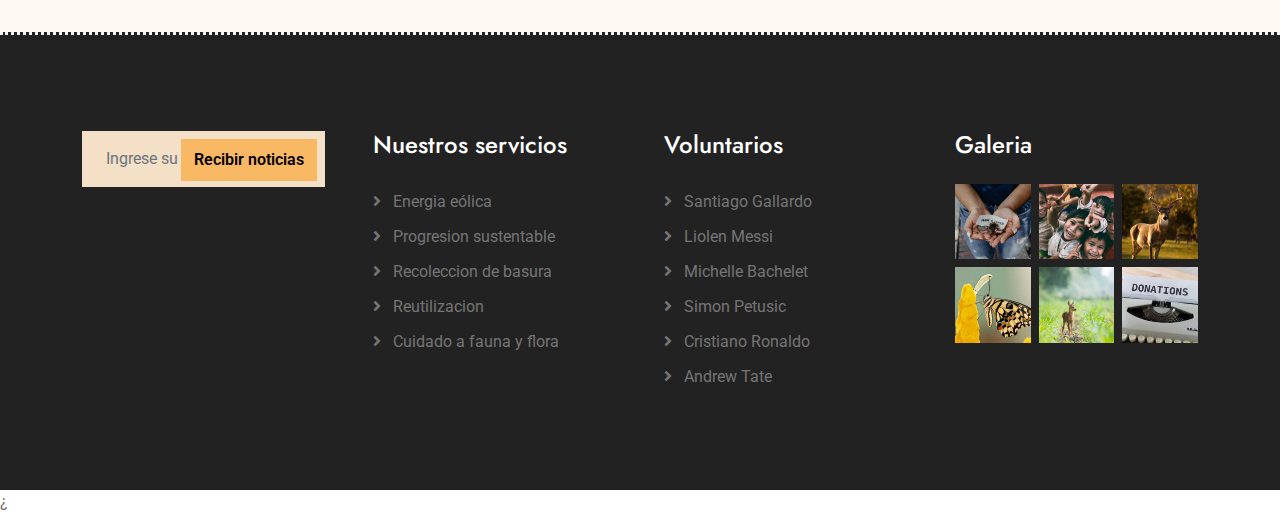
<file: about.html>
<!DOCTYPE html>
<html lang="es">

<head>
    <meta charset="utf-8">
    <title>Chile Limpio</title>
    <meta content="width=device-width, initial-scale=1.0" name="viewport">
    <meta content="" name="keywords">
    <meta content="" name="description">
    <!-- Google Web Fonts (api)-->
    <link rel="preconnect" href="https://fonts.googleapis.com">
    <link rel="preconnect" href="https://fonts.gstatic.com" crossorigin>
    <link href="https://fonts.googleapis.com/css2?family=Jost:wght@500;600&family=Roboto&display=swap" rel="stylesheet"> 

    <link rel="stylesheet" href="https://use.fontawesome.com/releases/v5.15.4/css/all.css"/>
    <link href="https://cdn.jsdelivr.net/npm/bootstrap-icons@1.4.1/font/bootstrap-icons.css" rel="stylesheet">
    <link href="lib/owlcarousel/assets/owl.carousel.min.css" rel="stylesheet">
    <link href="lib/lightbox/css/lightbox.min.css" rel="stylesheet">
    <link href="css/bootstrap.min.css" rel="stylesheet">
    <link href="css/style.css" rel="stylesheet">
</head>

    <body>

        <!-- Spinner empieza -->
        <div id="spinner" class="show w-100 vh-100 bg-white position-fixed translate-middle top-50 start-50  d-flex align-items-center justify-content-center">
            <div class="spinner-grow text-primary" role="status"></div>
        </div>
        <!-- Spinner termina -->


               <!-- Navbar empieza -->
               <div class="container-fluid fixed-top px-0">
                <div class="container px-0">
                    <div class="topbar">
                        <div class="row align-items-center justify-content-center">
                            <div class="col-md-8">
                                <div class="topbar-info d-flex flex-wrap">
                                    <a href="#" class="text-light me-4"><i class="fas fa-envelope text-white me-2"></i>san.gallardo@duocuc.cl</a>
                                    <a href="#" class="text-light"><i class="fas fa-phone-alt text-white me-2"></i>+569 6178 1234</a>
                                </div>
                            </div>
                            <div class="col-md-4">
                                <div class="topbar-icon d-flex align-items-center justify-content-end">
                                    <a href="#" class="btn-square text-white me-2"><i class="fab fa-facebook-f"></i></a>
                                    <a href="#" class="btn-square text-white me-2"><i class="fab fa-twitter"></i></a>
                                    <a href="#" class="btn-square text-white me-2"><i class="fab fa-instagram"></i></a>
                                    <a href="#" class="btn-square text-white me-2"><i class="fab fa-pinterest"></i></a>
                                    <a href="#" class="btn-square text-white me-0"><i class="fab fa-linkedin-in"></i></a>
                                </div>
                            </div>
                        </div>
                    </div>
                    <nav class="navbar navbar-light bg-light navbar-expand-xl">
                        <a href="index.html" class="navbar-brand ms-3">
                            <h1 class="text-primary display-5">Chile Limpio</h1>
                        </a>
                        <button class="navbar-toggler py-2 px-3 me-3" type="button" data-bs-toggle="collapse" data-bs-target="#navbarCollapse">
                            <span class="fa fa-bars text-primary"></span>
                        </button>
                        <div class="collapse navbar-collapse bg-light" id="navbarCollapse">
                            <div class="navbar-nav ms-auto">
                                <a href="index.html" class="nav-item nav-link active">Menu</a>
                                <a href="about.html" class="nav-item nav-link">Acerca de nosotros</a>
                                <a href="service.html" class="nav-item nav-link">Servicios</a>
                                <a href="postulation.html" class="nav-item nav-link">Postulacion trabajo abierta</a>   
                                <a href="volunteer.html" class="nav-item nav-link">Voluntarios</a>                         
                                </div>
                                <a href="contact.html" class="nav-item nav-link">Contacto</a>
                            </div>
                            <div class="d-flex align-items-center flex-nowrap pt-xl-0" style="margin-left: 15px;">
                                <a href="" class="btn-hover-bg btn btn-primary text-white py-2 px-4 me-3">Dona ahora</a>
                            </div>
                        </div>
                    </nav>
                </div>
            </div>
            <!-- Navbar termina -->

        <!-- empieza header -->
        <div class="container-fluid bg-breadcrumb">
            <div class="container text-center py-5" style="max-width: 900px;">
                <h3 class="text-white display-3 mb-4">Acerca de nosotros</h1>
    
                <ol class="breadcrumb justify-content-center mb-0">
                    <li class="breadcrumb-item"><a href="index.html">Menu</a></li>
                    <li class="breadcrumb-item active text-white">Acerca de nosotros</li>
                </ol>    
            </div>
        </div>
        <!-- header termina -->

        <!-- acerca empieza -->
        <div class="container-fluid about  py-5">
            <div class="container py-5">
                <div class="row g-5">
                    <div class="col-xl-5">
                        <div class="h-100">
                            <img src="img/about-1.jpg" class="img-fluid w-100 h-100" alt="Image">
                        </div>
                    </div>
                    <div class="col-xl-7">
                        <h5 class="text-uppercase text-primary">Acerca de nosotros!</h5>
                        <h1 class="mb-4">Nuestra mision mas grande es salvar y proteger Chile y el planeta!</h1>
                        <div class="tab-class bg-secondary p-4">
                            <ul class="nav d-flex mb-2">
                                <li class="nav-item mb-3">
                                    <a class="d-flex py-2 text-center bg-white active" data-bs-toggle="pill" href="#tab-1">
                                        <span class="text-dark" style="width: 150px;">Acerca de</span>
                                    </a>
                                </li>
                                <li class="nav-item mb-3">
                                    <a class="d-flex py-2 mx-3 text-center bg-white" data-bs-toggle="pill" href="#tab-2">
                                        <span class="text-dark" style="width: 150px;">Mision</span>
                                    </a>
                                </li>
                                <li class="nav-item mb-3">
                                    <a class="d-flex py-2 text-center bg-white" data-bs-toggle="pill" href="#tab-3">
                                        <span class="text-dark" style="width: 150px;">Vision</span>
                                    </a>
                                </li>
                            </ul>
                            <div class="tab-content">
                                <div id="tab-1" class="tab-pane fade show p-0 active">
                                    <div class="row">
                                        <div class="col-12">
                                            <div class="d-flex">
                                                <div class="text-start my-auto">
                                                    <h5 class="text-uppercase mb-3"></h5>
                                                    <p class="mb-4">Chile Limpio es una organización comprometida con la preservación del medio ambiente. Nuestro objetivo es fomentar prácticas sostenibles, educar a la comunidad y promover la limpieza de espacios naturales en todo el país. Juntos, trabajamos para un Chile más limpio y saludable.
                                                    </p>
                                                    <div class="d-flex align-items-center justify-content-start">
                                                        <a class="btn-hover-bg btn btn-primary text-white py-2 px-4" href="#">Leer más</a>
                                                    </div>
                                                </div>
                                            </div>
                                        </div>
                                    </div>
                                </div>
                                <div id="tab-2" class="tab-pane fade show p-0">
                                    <div class="row">
                                        <div class="col-12">
                                            <div class="d-flex">
                                                <div class="text-start my-auto">
                                                    <h5 class="text-uppercase mb-3"></h5>
                                                    <p class="mb-4">Nuestra misión es preservar y proteger el entorno natural de Chile. Trabajamos incansablemente para concienciar sobre la importancia de la limpieza, la sostenibilidad y la conservación del medio ambiente. Juntos, construimos un futuro más limpio y saludable para las generaciones venideras.
                                                    </p>
                                                    <div class="d-flex align-items-center justify-content-start">
                                                        <a class="btn-hover-bg btn btn-primary text-white py-2 px-4" href="#">Leer más</a>
                                                    </div>
                                                </div>
                                            </div>
                                        </div>
                                    </div>
                                </div>
                                <div id="tab-3" class="tab-pane fade show p-0">
                                    <div class="row">
                                        <div class="col-12">
                                            <div class="d-flex">
                                                <div class="text-start my-auto">
                                                    <h5 class="text-uppercase mb-3"></h5>
                                                    <p class="mb-4">Aspiramos a un Chile donde la naturaleza florezca en armonía con las comunidades. Nuestra visión es un país limpio, consciente y comprometido con la preservación del medio ambiente. Juntos, construimos un futuro sostenible y lleno de vida.
                                                    </p>
                                                    <div class="d-flex align-items-center justify-content-start">
                                                        <a class="btn-hover-bg btn btn-primary text-white py-2 px-4" href="#">Leer más</a>
                                                    </div>
                                                </div>
                                            </div>
                                        </div>
                                    </div>
                                </div>
                            </div>
                        </div>
                    </div>
                </div>
            </div>
        </div>
        <!-- acerca termina -->


         <!-- voluntarios empieza -->
         <div class="container-fluid volunteer py-5">
            <div class="container py-5">
                <div class="row g-5">
                    <div class="col-lg-5">
                        <div class="row g-4">
                            <div class="col-lg-6">
                                <div class="volunteer-img">
                                    <img src="img/volunteers-1.jpg" class="img-fluid w-100" alt="Image">
                                    <div class="volunteer-title">
                                        <h5 class="mb-2 text-white">Michelle Bachelet</h5>
                                        <p class="mb-0 text-white">Comunicadora</p>
                                    </div>
                                </div>
                            </div>
                            <div class="col-lg-6">
                                <div class="volunteer-img">
                                    <img src="img/volunteers-3.jpg" class="img-fluid w-100" alt="Image">
                                    <div class="volunteer-title">
                                        <h5 class="mb-2 text-white">Santiago Gallardo</h5>
                                        <p class="mb-0 text-white">Organizador</p>
                                    </div>
                                </div>
                            </div>
                            <div class="col-lg-6">
                                <div class="volunteer-img">
                                    <img src="img/volunteers-2.jpg" class="img-fluid w-100" alt="Image">
                                    <div class="volunteer-title">
                                        <h5 class="mb-2 text-white">Emma Watson</h5>
                                        <p class="mb-0 text-white">Encargada de reciclaje</p>
                                    </div>
                                </div>
                            </div>
                            <div class="col-lg-6">
                                <div class="volunteer-img">
                                    <img src="img/volunteers-4.jpg" class="img-fluid w-100" alt="Image">
                                    <div class="volunteer-title">
                                        <h5 class="mb-2 text-white">Sebastian Piñera</h5>
                                        <p class="mb-0 text-white">Encargado de limpieza</p>
                                    </div>
                                </div>
                            </div>
                        </div>
                    </div>
                    <div class="col-lg-7">
                        <h5 class="text-uppercase text-primary">Quieres conventirte en voluntario?</h5>
                        <h1 class="mb-4">Unete y se parte de la reconstrucción :)</h1>
                        <p class="text-dark"><i class=" fa fa-check text-primary me-2"></i> Equipo amigable.</p>
                        <p class="text-dark"><i class=" fa fa-check text-primary me-2"></i> Entrenamiento personalizado,</p>
                        <p class="text-dark"><i class=" fa fa-check text-primary me-2"></i> Ningun requisito.</p>
                        <p class="text-dark"><i class=" fa fa-check text-primary me-2"></i> Puedes ser parte de cambiarlo todo.</p>
                        <p class="text-dark mb-5"><i class=" fa fa-check text-primary me-2"></i>Totalmente gratis!</p>
                        <a class="btn-hover-bg btn btn-primary text-white py-2 px-4" href="#">Unete</a>
                    </div>
                </div>
            </div>
        </div>
        <!-- voluntarios termina -->


        <!-- Footer empieza -->
        <div class="container-fluid footer bg-dark text-body py-5">
            <div class="container py-5">
                <div class="row g-5">
                    <div class="col-md-6 col-lg-6 col-xl-3">
                        <div class="footer-item">                                       
                            <div class="position-relative mx-auto">
                                <input class="form-control border-0 bg-secondary w-100 py-3 ps-4 pe-5" type="text" placeholder="Ingrese su mail">
                                <button type="button" class="btn-hover-bg btn btn-primary position-absolute top-0 end-0 py-2 mt-2 me-2">Recibir noticias</button>
                            </div>
                        </div>
                    </div>
                    <div class="col-md-6 col-lg-6 col-xl-3">
                        <div class="footer-item d-flex flex-column">
                            <h4 class="mb-4 text-white">Nuestros servicios</h4>
                            <a href=""><i class="fas fa-angle-right me-2"></i> Energia eólica</a>
                            <a href=""><i class="fas fa-angle-right me-2"></i> Progresion sustentable</a>
                            <a href=""><i class="fas fa-angle-right me-2"></i> Recoleccion de basura</a>
                            <a href=""><i class="fas fa-angle-right me-2"></i> Reutilizacion</a>
                            <a href=""><i class="fas fa-angle-right me-2"></i> Cuidado a fauna y flora</a>
                        </div>
                    </div>
                    <div class="col-md-6 col-lg-6 col-xl-3">
                        <div class="footer-item d-flex flex-column">
                            <h4 class="mb-4 text-white">Voluntarios</h4>
                            <a href=""><i class="fas fa-angle-right me-2"></i> Santiago Gallardo</a>
                            <a href=""><i class="fas fa-angle-right me-2"></i> Liolen Messi</a>
                            <a href=""><i class="fas fa-angle-right me-2"></i> Michelle Bachelet</a>
                            <a href=""><i class="fas fa-angle-right me-2"></i> Simon Petusic</a>
                            <a href=""><i class="fas fa-angle-right me-2"></i> Cristiano Ronaldo</a>
                            <a href=""><i class="fas fa-angle-right me-2"></i> Andrew Tate</a>
                        </div>
                    </div>
                    <div class="col-md-6 col-lg-6 col-xl-3">
                        <div class="footer-item">
                            <h4 class="mb-4 text-white">Galeria</h4>
                            <div class="row g-2">
                                <div class="col-4">
                                    <div class="footer-gallery">
                                        <img src="img/gallery-footer-1.jpg" class="img-fluid w-100" alt="">
                                        <div class="footer-search-icon">
                                            <a href="img/gallery-footer-1.jpg" data-lightbox="footerGallery-1" class="my-auto"><i class="fas fa-search-plus text-white"></i></a>
                                        </div>
                                    </div>
                               </div>
                               <div class="col-4">
                                    <div class="footer-gallery">
                                        <img src="img/gallery-footer-2.jpg" class="img-fluid w-100" alt="">
                                        <div class="footer-search-icon">
                                            <a href="img/gallery-footer-2.jpg" data-lightbox="footerGallery-2" class="my-auto"><i class="fas fa-search-plus text-white"></i></a>
                                        </div>
                                    </div>
                               </div>
                                <div class="col-4">
                                    <div class="footer-gallery">
                                        <img src="img/gallery-footer-3.jpg" class="img-fluid w-100" alt="">
                                        <div class="footer-search-icon">
                                            <a href="img/gallery-footer-3.jpg" data-lightbox="footerGallery-3" class="my-auto"><i class="fas fa-search-plus text-white"></i></a>
                                        </div>
                                    </div>
                               </div>
                                <div class="col-4">
                                    <div class="footer-gallery">
                                        <img src="img/gallery-footer-4.jpg" class="img-fluid w-100" alt="">
                                        <div class="footer-search-icon">
                                            <a href="img/gallery-footer-4.jpg" data-lightbox="footerGallery-4" class="my-auto"><i class="fas fa-search-plus text-white"></i></a>
                                        </div>
                                    </div>
                               </div>   
                                <div class="col-4">
                                    <div class="footer-gallery">
                                        <img src="img/gallery-footer-5.jpg" class="img-fluid w-100" alt="">
                                        <div class="footer-search-icon">
                                            <a href="img/gallery-footer-5.jpg" data-lightbox="footerGallery-5" class="my-auto"><i class="fas fa-search-plus text-white"></i></a>
                                        </div>
                                    </div>
                               </div>
                               <div class="col-4">
									<div class="footer-gallery">
										<img src="img/gallery-footer-6.jpg" class="img-fluid w-100" alt="">
                                        <div class="footer-search-icon">
                                            <a href="img/gallery-footer-6.jpg" data-lightbox="footerGallery-6" class="my-auto"><i class="fas fa-search-plus text-white"></i></a>
                                        </div>
									</div>
								</div>
                            </div>
                        </div>
                    </div>
                </div>
            </div>
        </div>
        <!-- footer termina -->
        




        <!-- devuelta a arriba -->
        <a href="#" class="btn btn-primary btn-primary-outline-0 btn-md-square back-to-top"><i class="fa fa-arrow-up"></i></a>   

        
        <!-- librerias js -->
        <script src="https://ajax.googleapis.com/ajax/libs/jquery/3.6.4/jquery.min.js"></script>
        <script src="https://cdn.jsdelivr.net/npm/bootstrap@5.0.0/dist/js/bootstrap.bundle.min.js"></script>
        <script src="lib/easing/easing.min.js"></script>
        <script src="lib/waypoints/waypoints.min.js"></script>
        <script src="lib/counterup/counterup.min.js"></script>
        <script src="lib/owlcarousel/owl.carousel.min.js"></script>
        <script src="lib/lightbox/js/lightbox.min.js"></script>
        

    ¿
        <script src="js/main.js"></script>

    </body>

</html>
</file>
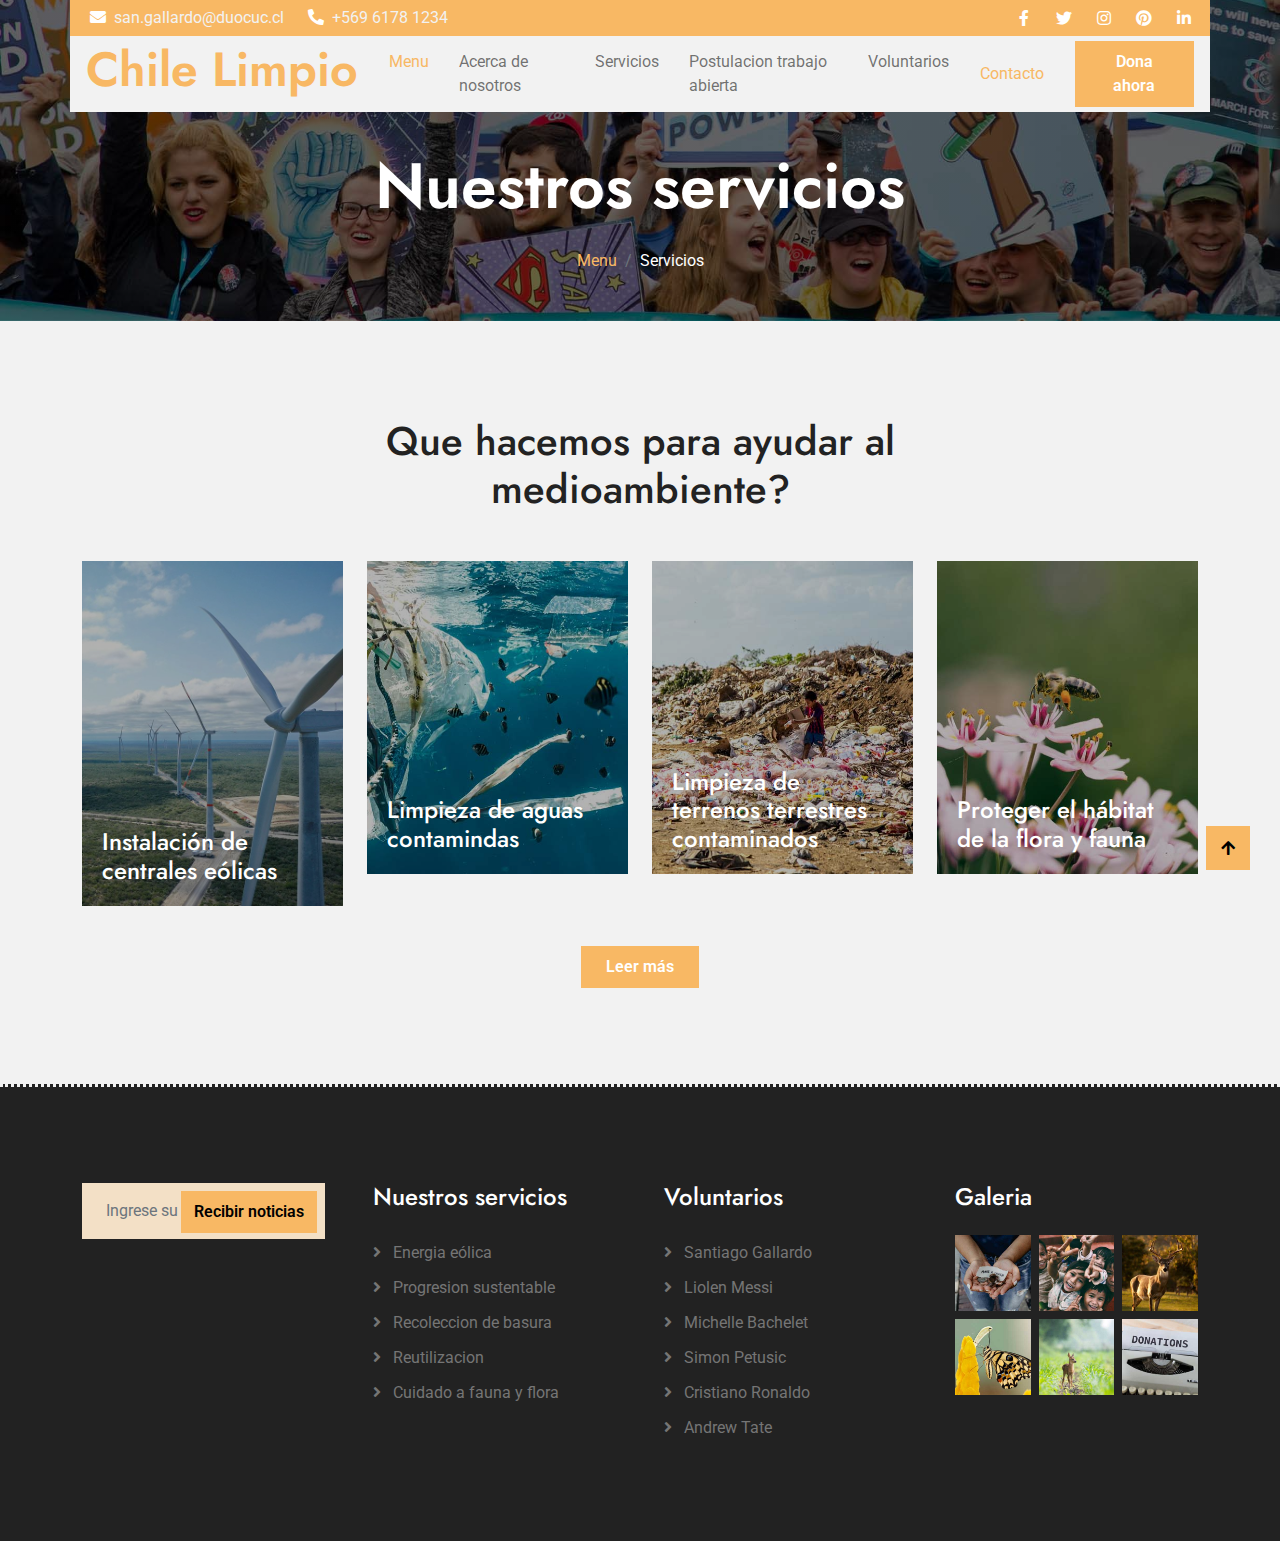
<file: service.html>
<!DOCTYPE html>
<html lang="es">

<head>
    <meta charset="utf-8">
    <title>Chile Limpio</title>
    <meta content="width=device-width, initial-scale=1.0" name="viewport">
    <meta content="" name="keywords">
    <meta content="" name="description">

    <!-- Google Web Fonts (api)-->
    <link rel="preconnect" href="https://fonts.googleapis.com">
    <link rel="preconnect" href="https://fonts.gstatic.com" crossorigin>
    <link href="https://fonts.googleapis.com/css2?family=Jost:wght@500;600&family=Roboto&display=swap" rel="stylesheet"> 

    <link rel="stylesheet" href="https://use.fontawesome.com/releases/v5.15.4/css/all.css"/>
    <link href="https://cdn.jsdelivr.net/npm/bootstrap-icons@1.4.1/font/bootstrap-icons.css" rel="stylesheet">
    <link href="lib/owlcarousel/assets/owl.carousel.min.css" rel="stylesheet">
    <link href="lib/lightbox/css/lightbox.min.css" rel="stylesheet">
    <link href="css/bootstrap.min.css" rel="stylesheet">

 
    <link href="css/style.css" rel="stylesheet">
</head>

    <body>

        <!-- Spinner empieza -->
        <div id="spinner" class="show w-100 vh-100 bg-white position-fixed translate-middle top-50 start-50  d-flex align-items-center justify-content-center">
            <div class="spinner-grow text-primary" role="status"></div>
        </div>
        <!-- Spinner termina -->


        <!-- Navbar empieza -->
        <div class="container-fluid fixed-top px-0">
            <div class="container px-0">
                <div class="topbar">
                    <div class="row align-items-center justify-content-center">
                        <div class="col-md-8">
                            <div class="topbar-info d-flex flex-wrap">
                                <a href="#" class="text-light me-4"><i class="fas fa-envelope text-white me-2"></i>san.gallardo@duocuc.cl</a>
                                <a href="#" class="text-light"><i class="fas fa-phone-alt text-white me-2"></i>+569 6178 1234</a>
                            </div>
                        </div>
                        <div class="col-md-4">
                            <div class="topbar-icon d-flex align-items-center justify-content-end">
                                <a href="#" class="btn-square text-white me-2"><i class="fab fa-facebook-f"></i></a>
                                <a href="#" class="btn-square text-white me-2"><i class="fab fa-twitter"></i></a>
                                <a href="#" class="btn-square text-white me-2"><i class="fab fa-instagram"></i></a>
                                <a href="#" class="btn-square text-white me-2"><i class="fab fa-pinterest"></i></a>
                                <a href="#" class="btn-square text-white me-0"><i class="fab fa-linkedin-in"></i></a>
                            </div>
                        </div>
                    </div>
                </div>
                <nav class="navbar navbar-light bg-light navbar-expand-xl">
                    <a href="index.html" class="navbar-brand ms-3">
                        <h1 class="text-primary display-5">Chile Limpio</h1>
                    </a>
                    <button class="navbar-toggler py-2 px-3 me-3" type="button" data-bs-toggle="collapse" data-bs-target="#navbarCollapse">
                        <span class="fa fa-bars text-primary"></span>
                    </button>
                    <div class="collapse navbar-collapse bg-light" id="navbarCollapse">
                        <div class="navbar-nav ms-auto">
                            <a href="index.html" class="nav-item nav-link active">Menu</a>
                            <a href="about.html" class="nav-item nav-link">Acerca de nosotros</a>
                            <a href="service.html" class="nav-item nav-link">Servicios</a>
                            <a href="postulation.html" class="nav-item nav-link">Postulacion trabajo abierta</a>   
                            <a href="volunteer.html" class="nav-item nav-link">Voluntarios</a>                         
                            </div>
                            <a href="contact.html" class="nav-item nav-link">Contacto</a>
                        </div>
                        <div class="d-flex align-items-center flex-nowrap pt-xl-0" style="margin-left: 15px;">
                            <a href="" class="btn-hover-bg btn btn-primary text-white py-2 px-4 me-3">Dona ahora</a>
                        </div>
                    </div>
                </nav>
            </div>
        </div>
        <!-- Navbar termina -->

        <!-- Header empieza -->
        <div class="container-fluid bg-breadcrumb">
            <div class="container text-center py-5" style="max-width: 900px;">
                <h3 class="text-white display-3 mb-4">Nuestros servicios</h1>
                <ol class="breadcrumb justify-content-center mb-0">
                    <li class="breadcrumb-item"><a href="index.html">Menu</a></li>
                    <li class="breadcrumb-item active text-white">Servicios</li>
                </ol>    
            </div>
        </div>
        <!-- Header termina -->

        <!-- Services empieza -->
        <div class="container-fluid service py-5 bg-light">
            <div class="container py-5">
                <div class="text-center mx-auto pb-5" style="max-width: 800px;">
                    <h1 class="mb-0">Que hacemos para ayudar al medioambiente?</h1>
                </div>
                <div class="row g-4">
                    <div class="col-md-6 col-lg-6 col-xl-3">
                        <div class="service-item">
                            <img src="img/eolico.jpeg" class="img-fluid w-100" alt="Image">
                            <div class="service-link">
                                <a href="#" class="h4 mb-0">Instalación de centrales eólicas</a>
                            </div>
                        </div>
                       
                        </p>
                    </div>
                    <div class="col-md-6 col-lg-6 col-xl-3">
                        <div class="service-item">
                            <img src="img/service-2.jpg" class="img-fluid w-100" alt="Image">
                            <div class="service-link">
                                <a href="#" class="h4 mb-0"> Limpieza de aguas contamindas</a>
                            </div>
                        </div>
                       
                    </div>
                    <div class="col-md-6 col-lg-6 col-xl-3">
                        <div class="service-item">
                            <img src="img/service-3.jpg" class="img-fluid w-100" alt="Image">
                            <div class="service-link">
                                <a href="#" class="h4 mb-0">Limpieza de terrenos terrestres contaminados</a>
                            </div>
                        </div>
                        
                        </p>
                    </div>
                    <div class="col-md-6 col-lg-6 col-xl-3">
                        <div class="service-item">
                            <img src="img/service-4.jpg" class="img-fluid w-100" alt="Image">
                            <div class="service-link">
                                <a href="#" class="h4 mb-0">Proteger el hábitat de la flora y fauna</a>
                            </div>
                        </div>
                       
                        </p>
                    </div>
                    <div class="col-12">
                        <div class="d-flex align-items-center justify-content-center">
                            <a class="btn-hover-bg btn btn-primary text-white py-2 px-4" href="#">Leer más</a>
                        </div>
                    </div>
                </div>
            </div>
        </div>
        <!-- Servicios termina -->


        <!-- Footer empieza -->
        <div class="container-fluid footer bg-dark text-body py-5">
            <div class="container py-5">
                <div class="row g-5">
                    <div class="col-md-6 col-lg-6 col-xl-3">
                        <div class="footer-item">                                       
                            <div class="position-relative mx-auto">
                                <input class="form-control border-0 bg-secondary w-100 py-3 ps-4 pe-5" type="text" placeholder="Ingrese su mail">
                                <button type="button" class="btn-hover-bg btn btn-primary position-absolute top-0 end-0 py-2 mt-2 me-2">Recibir noticias</button>
                            </div>
                        </div>
                    </div>
                    <div class="col-md-6 col-lg-6 col-xl-3">
                        <div class="footer-item d-flex flex-column">
                            <h4 class="mb-4 text-white">Nuestros servicios</h4>
                            <a href=""><i class="fas fa-angle-right me-2"></i> Energia eólica</a>
                            <a href=""><i class="fas fa-angle-right me-2"></i> Progresion sustentable</a>
                            <a href=""><i class="fas fa-angle-right me-2"></i> Recoleccion de basura</a>
                            <a href=""><i class="fas fa-angle-right me-2"></i> Reutilizacion</a>
                            <a href=""><i class="fas fa-angle-right me-2"></i> Cuidado a fauna y flora</a>
                        </div>
                    </div>
                    <div class="col-md-6 col-lg-6 col-xl-3">
                        <div class="footer-item d-flex flex-column">
                            <h4 class="mb-4 text-white">Voluntarios</h4>
                            <a href=""><i class="fas fa-angle-right me-2"></i> Santiago Gallardo</a>
                            <a href=""><i class="fas fa-angle-right me-2"></i> Liolen Messi</a>
                            <a href=""><i class="fas fa-angle-right me-2"></i> Michelle Bachelet</a>
                            <a href=""><i class="fas fa-angle-right me-2"></i> Simon Petusic</a>
                            <a href=""><i class="fas fa-angle-right me-2"></i> Cristiano Ronaldo</a>
                            <a href=""><i class="fas fa-angle-right me-2"></i> Andrew Tate</a>
                        </div>
                    </div>
                    <div class="col-md-6 col-lg-6 col-xl-3">
                        <div class="footer-item">
                            <h4 class="mb-4 text-white">Galeria</h4>
                            <div class="row g-2">
                                <div class="col-4">
                                    <div class="footer-gallery">
                                        <img src="img/gallery-footer-1.jpg" class="img-fluid w-100" alt="">
                                        <div class="footer-search-icon">
                                            <a href="img/gallery-footer-1.jpg" data-lightbox="footerGallery-1" class="my-auto"><i class="fas fa-search-plus text-white"></i></a>
                                        </div>
                                    </div>
                               </div>
                               <div class="col-4">
                                    <div class="footer-gallery">
                                        <img src="img/gallery-footer-2.jpg" class="img-fluid w-100" alt="">
                                        <div class="footer-search-icon">
                                            <a href="img/gallery-footer-2.jpg" data-lightbox="footerGallery-2" class="my-auto"><i class="fas fa-search-plus text-white"></i></a>
                                        </div>
                                    </div>
                               </div>
                                <div class="col-4">
                                    <div class="footer-gallery">
                                        <img src="img/gallery-footer-3.jpg" class="img-fluid w-100" alt="">
                                        <div class="footer-search-icon">
                                            <a href="img/gallery-footer-3.jpg" data-lightbox="footerGallery-3" class="my-auto"><i class="fas fa-search-plus text-white"></i></a>
                                        </div>
                                    </div>
                               </div>
                                <div class="col-4">
                                    <div class="footer-gallery">
                                        <img src="img/gallery-footer-4.jpg" class="img-fluid w-100" alt="">
                                        <div class="footer-search-icon">
                                            <a href="img/gallery-footer-4.jpg" data-lightbox="footerGallery-4" class="my-auto"><i class="fas fa-search-plus text-white"></i></a>
                                        </div>
                                    </div>
                               </div>   
                                <div class="col-4">
                                    <div class="footer-gallery">
                                        <img src="img/gallery-footer-5.jpg" class="img-fluid w-100" alt="">
                                        <div class="footer-search-icon">
                                            <a href="img/gallery-footer-5.jpg" data-lightbox="footerGallery-5" class="my-auto"><i class="fas fa-search-plus text-white"></i></a>
                                        </div>
                                    </div>
                               </div>
                               <div class="col-4">
									<div class="footer-gallery">
										<img src="img/gallery-footer-6.jpg" class="img-fluid w-100" alt="">
                                        <div class="footer-search-icon">
                                            <a href="img/gallery-footer-6.jpg" data-lightbox="footerGallery-6" class="my-auto"><i class="fas fa-search-plus text-white"></i></a>
                                        </div>
									</div>
								</div>
                            </div>
                        </div>
                    </div>
                </div>
            </div>
        </div>
        <!-- Footer termina -->




        <!-- vuelta a arriba -->
        <a href="#" class="btn btn-primary btn-primary-outline-0 btn-md-square back-to-top"><i class="fa fa-arrow-up"></i></a>   

        
        <!-- lirerias js -->
        <script src="https://ajax.googleapis.com/ajax/libs/jquery/3.6.4/jquery.min.js"></script>
        <script src="https://cdn.jsdelivr.net/npm/bootstrap@5.0.0/dist/js/bootstrap.bundle.min.js"></script>
        <script src="lib/easing/easing.min.js"></script>
        <script src="lib/waypoints/waypoints.min.js"></script>
        <script src="lib/counterup/counterup.min.js"></script>
        <script src="lib/owlcarousel/owl.carousel.min.js"></script>
        <script src="lib/lightbox/js/lightbox.min.js"></script>
        

  
        <script src="js/main.js"></script>

    </body>

</html>
</file>
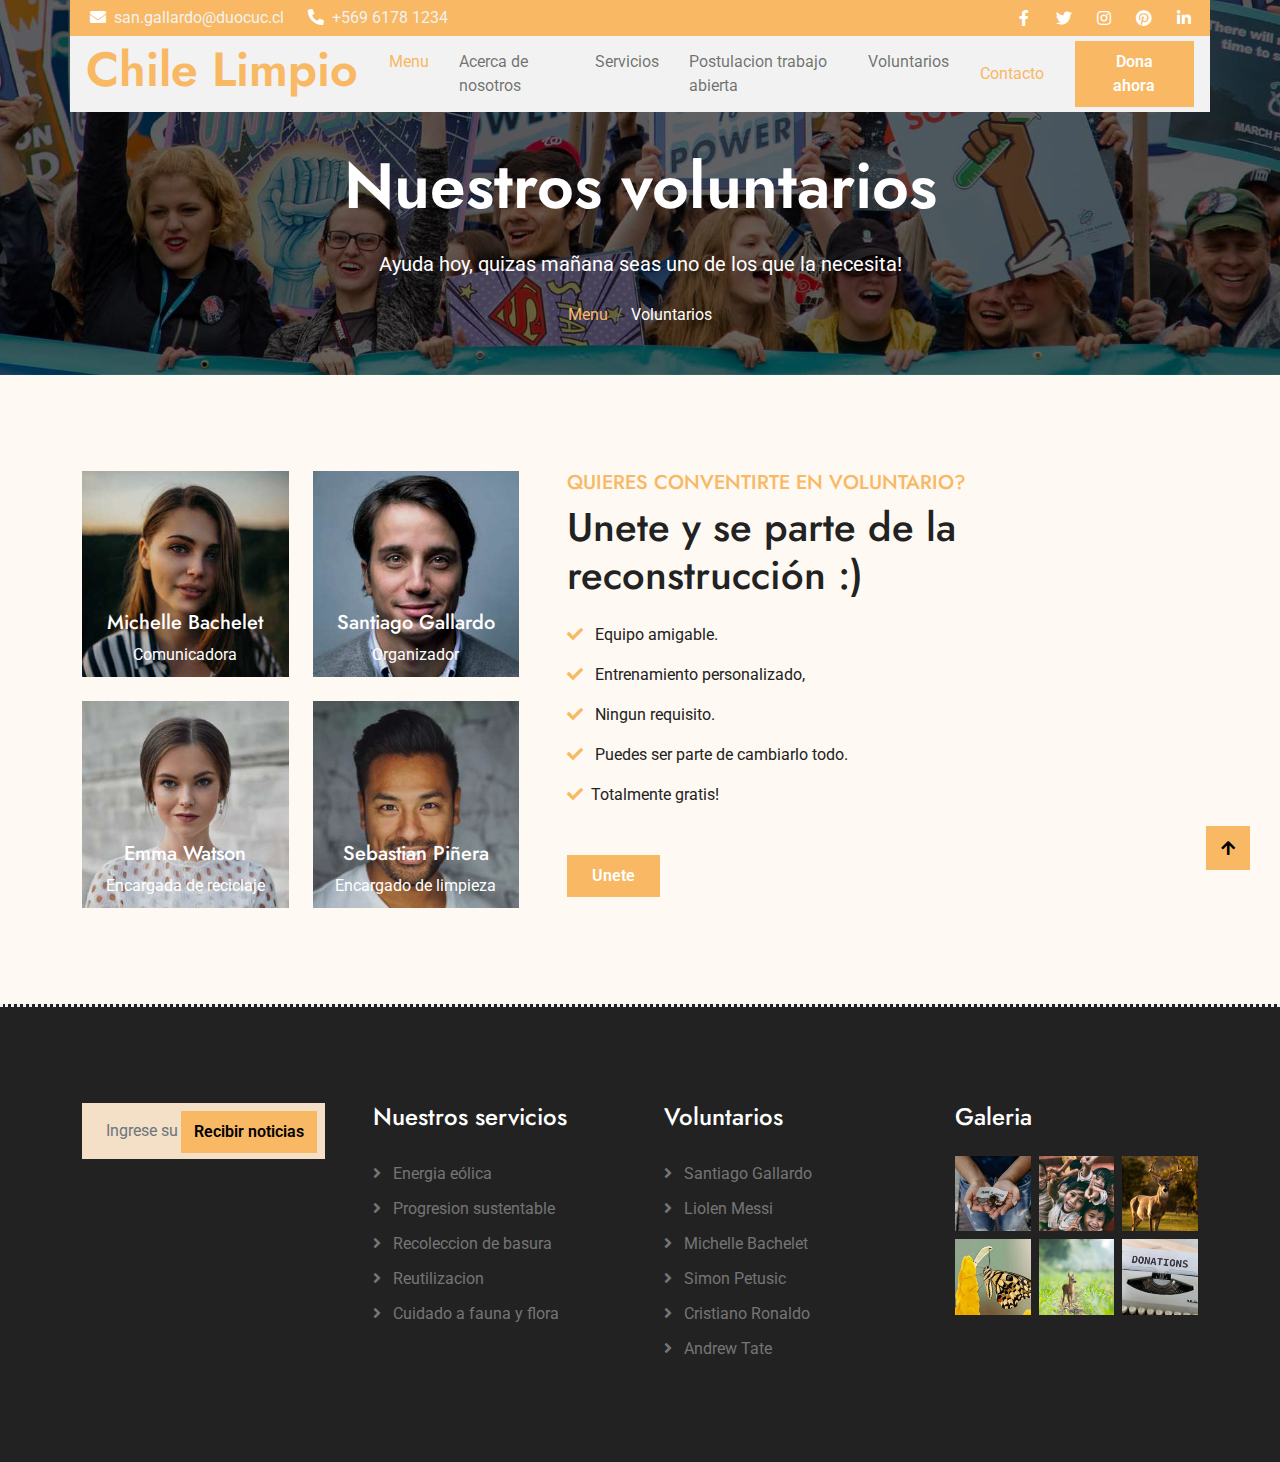
<file: volunteer.html>
<!DOCTYPE html>
<html lang="es">

<head>
    <meta charset="utf-8">
    <title>Chile Limpio</title>
    <meta content="width=device-width, initial-scale=1.0" name="viewport">
    <meta content="" name="keywords">
    <meta content="" name="description">

    <!-- Google Web Fonts (api)-->
    <link rel="preconnect" href="https://fonts.googleapis.com">
    <link rel="preconnect" href="https://fonts.gstatic.com" crossorigin>
    <link href="https://fonts.googleapis.com/css2?family=Jost:wght@500;600&family=Roboto&display=swap" rel="stylesheet"> 

    <link rel="stylesheet" href="https://use.fontawesome.com/releases/v5.15.4/css/all.css"/>
    <link href="https://cdn.jsdelivr.net/npm/bootstrap-icons@1.4.1/font/bootstrap-icons.css" rel="stylesheet">
    <link href="lib/owlcarousel/assets/owl.carousel.min.css" rel="stylesheet">
    <link href="lib/lightbox/css/lightbox.min.css" rel="stylesheet">
    <link href="css/bootstrap.min.css" rel="stylesheet">
    <link href="css/style.css" rel="stylesheet">
</head>

    <body>

        <!-- Spinner empieza -->
        <div id="spinner" class="show w-100 vh-100 bg-white position-fixed translate-middle top-50 start-50  d-flex align-items-center justify-content-center">
            <div class="spinner-grow text-primary" role="status"></div>
        </div>
        <!-- Spinner termina -->

        <!-- Navbar empieza -->
        <div class="container-fluid fixed-top px-0">
            <div class="container px-0">
                <div class="topbar">
                    <div class="row align-items-center justify-content-center">
                        <div class="col-md-8">
                            <div class="topbar-info d-flex flex-wrap">
                                <a href="#" class="text-light me-4"><i class="fas fa-envelope text-white me-2"></i>san.gallardo@duocuc.cl</a>
                                <a href="#" class="text-light"><i class="fas fa-phone-alt text-white me-2"></i>+569 6178 1234</a>
                            </div>
                        </div>
                        <div class="col-md-4">
                            <div class="topbar-icon d-flex align-items-center justify-content-end">
                                <a href="#" class="btn-square text-white me-2"><i class="fab fa-facebook-f"></i></a>
                                <a href="#" class="btn-square text-white me-2"><i class="fab fa-twitter"></i></a>
                                <a href="#" class="btn-square text-white me-2"><i class="fab fa-instagram"></i></a>
                                <a href="#" class="btn-square text-white me-2"><i class="fab fa-pinterest"></i></a>
                                <a href="#" class="btn-square text-white me-0"><i class="fab fa-linkedin-in"></i></a>
                            </div>
                        </div>
                    </div>
                </div>
                <nav class="navbar navbar-light bg-light navbar-expand-xl">
                    <a href="index.html" class="navbar-brand ms-3">
                        <h1 class="text-primary display-5">Chile Limpio</h1>
                    </a>
                    <button class="navbar-toggler py-2 px-3 me-3" type="button" data-bs-toggle="collapse" data-bs-target="#navbarCollapse">
                        <span class="fa fa-bars text-primary"></span>
                    </button>
                    <div class="collapse navbar-collapse bg-light" id="navbarCollapse">
                        <div class="navbar-nav ms-auto">
                            <a href="index.html" class="nav-item nav-link active">Menu</a>
                            <a href="about.html" class="nav-item nav-link">Acerca de nosotros</a>
                            <a href="service.html" class="nav-item nav-link">Servicios</a>
                            <a href="postulation.html" class="nav-item nav-link">Postulacion trabajo abierta</a>   
                            <a href="volunteer.html" class="nav-item nav-link">Voluntarios</a>                         
                            </div>
                            <a href="contact.html" class="nav-item nav-link">Contacto</a>
                        </div>
                        <div class="d-flex align-items-center flex-nowrap pt-xl-0" style="margin-left: 15px;">
                            <a href="" class="btn-hover-bg btn btn-primary text-white py-2 px-4 me-3">Dona ahora</a>
                        </div>
                    </div>
                </nav>
            </div>
        </div>
        <!-- Navbar termina -->

        <!-- Header empieza -->
        <div class="container-fluid bg-breadcrumb">
            <div class="container text-center py-5" style="max-width: 900px;">
                <h3 class="text-white display-3 mb-4">Nuestros voluntarios</h1>
                <p class="fs-5 text-white mb-4">Ayuda hoy, quizas mañana seas uno de los que la necesita!</p>
                <ol class="breadcrumb justify-content-center mb-0">
                    <li class="breadcrumb-item"><a href="index.html">Menu</a></li>                   
                    <li class="breadcrumb-item active text-white">Voluntarios</li>
                </ol>    
            </div>
        </div>
        <!-- Header termina -->

        <!-- Voluntarios empieza -->
        <div class="container-fluid volunteer py-5">
            <div class="container py-5">
                <div class="row g-5">
                    <div class="col-lg-5">
                        <div class="row g-4">
                            <div class="col-lg-6">
                                <div class="volunteer-img">
                                    <img src="img/volunteers-1.jpg" class="img-fluid w-100" alt="Image">
                                    <div class="volunteer-title">
                                        <h5 class="mb-2 text-white">Michelle Bachelet</h5>
                                        <p class="mb-0 text-white">Comunicadora</p>
                                    </div>
                                </div>
                            </div>
                            <div class="col-lg-6">
                                <div class="volunteer-img">
                                    <img src="img/volunteers-3.jpg" class="img-fluid w-100" alt="Image">
                                    <div class="volunteer-title">
                                        <h5 class="mb-2 text-white">Santiago Gallardo</h5>
                                        <p class="mb-0 text-white">Organizador</p>
                                    </div>
                                </div>
                            </div>
                            <div class="col-lg-6">
                                <div class="volunteer-img">
                                    <img src="img/volunteers-2.jpg" class="img-fluid w-100" alt="Image">
                                    <div class="volunteer-title">
                                        <h5 class="mb-2 text-white">Emma Watson</h5>
                                        <p class="mb-0 text-white">Encargada de reciclaje</p>
                                    </div>
                                </div>
                            </div>
                            <div class="col-lg-6">
                                <div class="volunteer-img">
                                    <img src="img/volunteers-4.jpg" class="img-fluid w-100" alt="Image">
                                    <div class="volunteer-title">
                                        <h5 class="mb-2 text-white">Sebastian Piñera</h5>
                                        <p class="mb-0 text-white">Encargado de limpieza</p>
                                    </div>
                                </div>
                            </div>
                        </div>
                    </div>
                    <div class="col-lg-7">
                        <h5 class="text-uppercase text-primary">Quieres conventirte en voluntario?</h5>
                        <h1 class="mb-4">Unete y se parte de la reconstrucción :)</h1>
                        <p class="text-dark"><i class=" fa fa-check text-primary me-2"></i> Equipo amigable.</p>
                        <p class="text-dark"><i class=" fa fa-check text-primary me-2"></i> Entrenamiento personalizado,</p>
                        <p class="text-dark"><i class=" fa fa-check text-primary me-2"></i> Ningun requisito.</p>
                        <p class="text-dark"><i class=" fa fa-check text-primary me-2"></i> Puedes ser parte de cambiarlo todo.</p>
                        <p class="text-dark mb-5"><i class=" fa fa-check text-primary me-2"></i>Totalmente gratis!</p>
                        <a class="btn-hover-bg btn btn-primary text-white py-2 px-4" href="#">Unete</a>
                    </div>
                </div>
            </div>
        </div>
        <!-- Voluntarios termina -->


        <!-- Footer Empieza -->
        <div class="container-fluid footer bg-dark text-body py-5">
            <div class="container py-5">
                <div class="row g-5">
                    <div class="col-md-6 col-lg-6 col-xl-3">
                        <div class="footer-item">                                       
                            <div class="position-relative mx-auto">
                                <input class="form-control border-0 bg-secondary w-100 py-3 ps-4 pe-5" type="text" placeholder="Ingrese su mail">
                                <button type="button" class="btn-hover-bg btn btn-primary position-absolute top-0 end-0 py-2 mt-2 me-2">Recibir noticias</button>
                            </div>
                        </div>
                    </div>
                    <div class="col-md-6 col-lg-6 col-xl-3">
                        <div class="footer-item d-flex flex-column">
                            <h4 class="mb-4 text-white">Nuestros servicios</h4>
                            <a href=""><i class="fas fa-angle-right me-2"></i> Energia eólica</a>
                            <a href=""><i class="fas fa-angle-right me-2"></i> Progresion sustentable</a>
                            <a href=""><i class="fas fa-angle-right me-2"></i> Recoleccion de basura</a>
                            <a href=""><i class="fas fa-angle-right me-2"></i> Reutilizacion</a>
                            <a href=""><i class="fas fa-angle-right me-2"></i> Cuidado a fauna y flora</a>
                        </div>
                    </div>
                    <div class="col-md-6 col-lg-6 col-xl-3">
                        <div class="footer-item d-flex flex-column">
                            <h4 class="mb-4 text-white">Voluntarios</h4>
                            <a href=""><i class="fas fa-angle-right me-2"></i> Santiago Gallardo</a>
                            <a href=""><i class="fas fa-angle-right me-2"></i> Liolen Messi</a>
                            <a href=""><i class="fas fa-angle-right me-2"></i> Michelle Bachelet</a>
                            <a href=""><i class="fas fa-angle-right me-2"></i> Simon Petusic</a>
                            <a href=""><i class="fas fa-angle-right me-2"></i> Cristiano Ronaldo</a>
                            <a href=""><i class="fas fa-angle-right me-2"></i> Andrew Tate</a>
                        </div>
                    </div>
                    <div class="col-md-6 col-lg-6 col-xl-3">
                        <div class="footer-item">
                            <h4 class="mb-4 text-white">Galeria</h4>
                            <div class="row g-2">
                                <div class="col-4">
                                    <div class="footer-gallery">
                                        <img src="img/gallery-footer-1.jpg" class="img-fluid w-100" alt="">
                                        <div class="footer-search-icon">
                                            <a href="img/gallery-footer-1.jpg" data-lightbox="footerGallery-1" class="my-auto"><i class="fas fa-search-plus text-white"></i></a>
                                        </div>
                                    </div>
                               </div>
                               <div class="col-4">
                                    <div class="footer-gallery">
                                        <img src="img/gallery-footer-2.jpg" class="img-fluid w-100" alt="">
                                        <div class="footer-search-icon">
                                            <a href="img/gallery-footer-2.jpg" data-lightbox="footerGallery-2" class="my-auto"><i class="fas fa-search-plus text-white"></i></a>
                                        </div>
                                    </div>
                               </div>
                                <div class="col-4">
                                    <div class="footer-gallery">
                                        <img src="img/gallery-footer-3.jpg" class="img-fluid w-100" alt="">
                                        <div class="footer-search-icon">
                                            <a href="img/gallery-footer-3.jpg" data-lightbox="footerGallery-3" class="my-auto"><i class="fas fa-search-plus text-white"></i></a>
                                        </div>
                                    </div>
                               </div>
                                <div class="col-4">
                                    <div class="footer-gallery">
                                        <img src="img/gallery-footer-4.jpg" class="img-fluid w-100" alt="">
                                        <div class="footer-search-icon">
                                            <a href="img/gallery-footer-4.jpg" data-lightbox="footerGallery-4" class="my-auto"><i class="fas fa-search-plus text-white"></i></a>
                                        </div>
                                    </div>
                               </div>   
                                <div class="col-4">
                                    <div class="footer-gallery">
                                        <img src="img/gallery-footer-5.jpg" class="img-fluid w-100" alt="">
                                        <div class="footer-search-icon">
                                            <a href="img/gallery-footer-5.jpg" data-lightbox="footerGallery-5" class="my-auto"><i class="fas fa-search-plus text-white"></i></a>
                                        </div>
                                    </div>
                               </div>
                               <div class="col-4">
									<div class="footer-gallery">
										<img src="img/gallery-footer-6.jpg" class="img-fluid w-100" alt="">
                                        <div class="footer-search-icon">
                                            <a href="img/gallery-footer-6.jpg" data-lightbox="footerGallery-6" class="my-auto"><i class="fas fa-search-plus text-white"></i></a>
                                        </div>
									</div>
								</div>
                            </div>
                        </div>
                    </div>
                </div>
            </div>
        </div>
        <!-- Footer termina -->




        <!-- vuelta arriba -->
        <a href="#" class="btn btn-primary btn-primary-outline-0 btn-md-square back-to-top"><i class="fa fa-arrow-up"></i></a>   

        
        <!-- librerias js -->
        <script src="https://ajax.googleapis.com/ajax/libs/jquery/3.6.4/jquery.min.js"></script>
        <script src="https://cdn.jsdelivr.net/npm/bootstrap@5.0.0/dist/js/bootstrap.bundle.min.js"></script>
        <script src="lib/easing/easing.min.js"></script>
        <script src="lib/waypoints/waypoints.min.js"></script>
        <script src="lib/counterup/counterup.min.js"></script>
        <script src="lib/owlcarousel/owl.carousel.min.js"></script>
        <script src="lib/lightbox/js/lightbox.min.js"></script>
        

        <script src="js/main.js"></script>

    </body>

</html>
</file>
<file: css/style.css>
/*** Spinner Start ***/
#spinner {
    opacity: 0;
    visibility: hidden;
    transition: opacity .8s ease-out, visibility 0s linear .5s;
    z-index: 99999;
 }

 #spinner.show {
     transition: opacity .8s ease-out, visibility 0s linear .0s;
     visibility: visible;
     opacity: 1;
 }
/*** Spinner End ***/

.back-to-top {
    position: fixed;
    right: 30px;
    bottom: 30px;
    display: flex;
    width: 45px;
    height: 45px;
    align-items: center;
    justify-content: center;
    transition: 0.5s;
    z-index: 99;
}

/*** Button Start ***/
.btn {
    font-weight: 600;
    transition: .5s;
}

.btn-square {
    width: 32px;
    height: 32px;
}

.btn-sm-square {
    width: 34px;
    height: 34px;
}

.btn-md-square {
    width: 44px;
    height: 44px;
}

.btn-lg-square {
    width: 56px;
    height: 56px;
}

.btn-square,
.btn-sm-square,
.btn-md-square,
.btn-lg-square {
    padding: 0;
    display: flex;
    align-items: center;
    justify-content: center;
    font-weight: normal;
}

.btn-hover-bg {
    transition: 0.5s;
}

.btn-hover-bg:hover {
    background: var(--bs-secondary) !important;
    color: var(--bs-primary) !important;
}

.btn-hover-color {
    transition: 0.5s;
}

.btn-hover-color:hover {
    color: var(--bs-secondary) !important;
}
/*** Topbar Start ***/
.fixed-top .container {
    transition: 0.5s;
}

.topbar {
    padding: 2px 10px 2px 20px;
    background: var(--bs-primary) !important;
}

.topbar a,
.topbar a i {
    transition: 0.5s;
}

.topbar a:hover,
.topbar a i:hover {
    color: var(--bs-secondary) !important;
}


@media (max-width: 768px) {
    .topbar {
        display: none;    
    }
}
/*** Topbar End ***/


/*** Navbar Start ***/
.navbar {
    padding: 0;
}

.navbar .navbar-nav .nav-link {
    padding: 10px 15px;
    font-size: 16px;
    transition: .5s;
}

.navbar .navbar-nav .nav-link:hover,
.navbar .navbar-nav .nav-link.active,
.sticky-top.bg-white .navbar .navbar-nav .nav-link:hover,
.sticky-top.bg-white .navbar .navbar-nav .nav-link.active {
    color: var(--bs-primary);
}

.navbar .dropdown-toggle::after {
    border: none;
    content: "\f107";
    font-family: "Font Awesome 5 Free";
    font-weight: 600;
    vertical-align: middle;
    margin-left: 8px;
}

@media (min-width: 1200px) {
    .navbar .nav-item .dropdown-menu {
        display: block;
        visibility: hidden;
        top: 100%;
        transform: rotateX(-75deg);
        transform-origin: 0% 0%;
        border: 0;
        transition: .5s;
        opacity: 0;
    }
}

@media (max-width: 1200px) {
    .navbar .collapse.navbar-collapse .btn-hover-bg.btn {
        margin-bottom: 20px;
    }
}

.dropdown .dropdown-menu a:hover {
    background: var(--bs-secondary);
    color: var(--bs-primary);
}

.navbar .nav-item:hover .dropdown-menu {
    transform: rotateX(0deg);
    visibility: visible;
    background: var(--bs-light) !important;
    transition: .5s;
    opacity: 1;
}
/*** Navbar End ***/

/*** Carousel Start ***/
.carousel-header #carouselId .carousel-control-prev,
.carousel-header #carouselId .carousel-control-next {
    background: transparent;
}

.carousel-header #carouselId .carousel-inner .carousel-item {
    position: relative;
    min-height: 100vh 
}

.carousel-header #carouselId .carousel-inner .carousel-item img {
    position: absolute;
    width: 100%;
    height: 100%;
    object-fit: cover;
}

.carousel-header #carouselId .carousel-inner .carousel-item .carousel-caption {
    position: absolute;
    width: 100%;
    height: 100%;
    top: 0;
    left: 0;
    padding-top: 80px;
    display: flex;
    align-items: center;
    justify-content: center;
    text-align: center;
    background: linear-gradient(rgba(0, 0, 0, .4), rgba(0, 0, 0, 0.4));
    background-size: cover;
}

.carousel-control-prev,
.carousel-control-next {
    opacity: 0;
}

.carousel-control-prev .carousel-control-prev-icon,
.carousel-control-next .carousel-control-next-icon {
    background: transparent !important;
}

.carousel-header #carouselId.carousel {
    position: relative;
}

.carousel-header #carouselId.carousel .carousel-indicators {
    position: absolute;
    bottom: 0;
    left: 0;
    display: flex;
    align-items: center;
    justify-content: center;
    background: transparent !important;
}

.carousel-header #carouselId.carousel .carousel-indicators li,
.carousel-header #carouselId.carousel .carousel-indicators li,
.carousel-header #carouselId.carousel .carousel-indicators li {
    margin-right: 30px !important;
}

.carousel-header #carouselId.carousel .carousel-indicators li {
    width: 12px;
    height: 12px;
    border-radius: 12px !important;
    border: 5px solid transparent;
    transition: 0.5s;
    
}

.carousel-header #carouselId.carousel .carousel-indicators li.active {
    border: 5px solid var(--bs-primary) !important;
    border-radius: 10px;
}
/*** Carousel End ***/



/*** Single Page Hero Header Start ***/
.bg-breadcrumb {
    background: linear-gradient(rgba(0, 0, 0, 0.6), rgba(0, 0, 0, 0.6)), url(../img/breadcrumb-bg.jpg);
    background-position: center center;
    background-repeat: no-repeat;
    background-size: cover;
    padding: 100px 0 0 0;
}
/*** Single Page Hero Header End ***/


/*** About Start ***/
.about .tab-class .nav .nav-item a.active,
.about .tab-class .nav .nav-item a.active span {
    background: var(--bs-primary) !important;
    color: var(--bs-white) !important;
}

/*** About End ***/


/*** Service Start ***/
.service .service-item {
    position: relative;
    overflow: hidden;
}

.service .service-item .service-link {
    position: absolute;
    width: 100%; 
    height: 100%; 
    padding: 20px; 
    bottom: 0; 
    left: 0; 
    display: flex; 
    align-items: end;
    background: rgba(0, 0, 0, 0.3);
    transition: 0.5s; 
}

.service .service-item .service-link:hover {
    background: rgba(0, 0, 0, 0.6);
}

.service .service-item .service-link a {
    color: var(--bs-white);
    transition: 0.5s;
}

.service .service-item img {
    transition: 0.5s;
}

.service .service-item:hover img {
    transform: scale(1.2);
}

.service .service-item .service-link:hover a:hover {
    color: var(--bs-primary);
}
/*** Service End ***/


/*** Donation Start ***/
.donation .donation-item {
    position: relative;
    overflow: hidden;
    z-index: 1;
}

.donation .donation-item::after {
    width: 100%;
    height: 100%;
    position: absolute;
    content: "";
    top: 0;
    left: 0;
    display: flex;
    background: rgba(0, 0, 0, 0.5);
    z-index: 2;
}


.donation .donation-item .donation-content {
    position: absolute;
    width: 100%; 
    height: 100%; 
    padding: 20px; 
    justify-content: end; 
    bottom: -60px; 
    left: 0;
    transition: 0.5s;
    z-index: 3;
}

.donation .donation-item:hover .donation-content {
    position: absolute;
    width: 100%; 
    height: 100%; 
    padding: 20px; 
    justify-content: end; 
    bottom: 0px; 
    left: 0;
    background: rgba(0, 0, 0, 0.6);
}

.donation .donation-item .donation-btn {
    visibility: hidden;
    opacity: 0;
    transition: 0.5s;
}

.donation .donation-item:hover .donation-btn {
    visibility: visible;
    opacity: 1;
}

/*** Donation End ***/


/*** Counter Start ***/
.counter .counter-item .counter-counting {
    width: 100%;
    text-align: center;
    border-style: dotted;
    border-color: var(--bs-white); 
    font-size: 30px;
}
/*** Counter End ***/


/*** causes Start ***/
.causes .causes-item {
    overflow: hidden;
}

.causes .causes-item .causes-img {
    position: relative;
    transition: 0.5s;
}

.causes .causes-item .causes-img .causes-link {
    position: absolute;
    width: 100%;
    height: 100%;
    bottom: 0 !important; 
    left: 0;
    display: flex;
    justify-content: space-between;
    align-items: end;
    background: rgba(0, 0, 0, .2);
    transition: 0.5s;
}

.causes .causes-item .causes-img:hover .causes-link {
    background: rgba(0, 0, 0, .6);
}

.causes .causes-item .causes-img img {
    transition: 0.5s;
}

.causes .causes-item .causes-img:hover img {
    transform: scalex(-1);
}

.causes .causes-item .causes-img .causes-dination {
    position: absolute;
    top: 0; 
    right: 0;
}

.causes .causes-item .causes-img .causes-dination a {
    font-size: 14px;
}

.causes .causes-item .causes-content {
    background: var(--bs-secondary);
    border-color: var(--bs-white);
    border-style: dotted;
    border-top: 0;

}

.causes .causes-item .progress {
    height: 10px;
    overflow: visible;
}

.causes .causes-item .progress .progress-bar {
    position: relative;
    width: 0;
    overflow: visible;
    background: var(--bs-primary);
    transition: 2s;
}

.causes .causes-item .progress .progress-bar span {
    position: absolute;
    top: 50%;
    right: -1px;
    transform: translateY(-50%);
    padding: 1px 5px;
    font-size: 12px;
    color: var(--bs-white);
    background: var(--bs-dark);
    z-index: 1;
}
/*** causes End ***/


/*** Events Start ***/
.event .event-carousel.owl-carousel {
    position: relative;
}
.event .event-carousel.owl-carousel .owl-nav .owl-prev {
    position: absolute;
    top: -60px;
    left: 0;
    width: 80px;
    height: 40px;
    border: 1px solid var(--bs-primary);
    background: var(--bs-primary);
    color: var(--bs-white);
    display: flex;
    align-items: center;
    justify-content: center;
    transition: 0.5s;
}

.event .event-carousel.owl-carousel .owl-nav .owl-next {
    position: absolute;
    top: -60px;
    right: 0;
    width: 80px;
    height: 40px;
    border: 1px solid var(--bs-primary);
    background: var(--bs-primary);
    color: var(--bs-white);
    display: flex;
    align-items: center;
    justify-content: center;
    transition: 0.5s;
}

.event .event-carousel.owl-carousel .owl-nav .owl-prev:hover,
.event .event-carousel.owl-carousel .owl-nav .owl-next:hover {
    background: var(--bs-secondary);
    color: var(--bs-primary);
}
.event .event-carousel .event-item .event-content {
    border-style: dotted;
    border-top: 0; 
    border-color: var(--bs-white); 
    background: var(--bs-secondary);
}
/*** Events End ***/


/*** Blog Start ***/
.blog .blog-item .blog-img {
    position: relative;
    overflow: hidden;
}

.blog .blog-item .blog-img .blog-info {
    position: absolute;
    width: 100%;
    height: 100%;
    bottom: 0;
    left: 0;
    padding: 20px;
    background: rgba(0, 0, 0, .2);
    color: var(--bs-white) !important;
    display: flex;
    align-items: end;
    justify-content: space-between;
    transition: 0.5s;
}

.blog .blog-item .blog-img:hover .blog-info {
    background: rgba(0, 0, 0, .6);
}


.blog .blog-item .blog-img .search-icon {
    position: absolute;
    width: 100%;
    height: 100%;
    top: 0;
    left: 0;
    display: flex;
    align-items: center;
    justify-content: center;
    opacity: 0;
    transition: 0.5s;
}

.blog .blog-item .blog-img img {
    transition: 0.5s;
}

.blog .blog-item .blog-img:hover img {
    transform: scale(1.3);
}

.blog .blog-item .blog-img:hover .search-icon {
    opacity: 1;
}
/*** Blog End ***/

/*** Gallery Start ***/
.gallery .gallery-item {
    position: relative;
    overflow: hidden;
    z-index: 1;
}

.gallery .gallery-item img {
    transition: 0.5s;
}

.gallery .gallery-item:hover img {
    transform: scale(1.2);
}

.gallery .gallery-item .gallery-content {
    position: absolute;
    width: 100%;
    height: 0;
    bottom: 0; 
    left: 0;
    background: rgba(249, 195, 123, .4);
    text-align: center;
    display: flex;
    flex-direction: column;
    justify-content: end;
    transition: 0.5s;
    z-index: 2;
}

.gallery .gallery-item:hover .gallery-content {
    height: 100%;
}

.gallery .gallery-item .gallery-content .gallery-inner {
    transition: 0.5s;
    background: rgba(0, 0, 0, 0.1);
    padding-top: 40px;
}

.gallery .gallery-item:hover .gallery-content .gallery-inner {
    background: rgba(249, 195, 123, 1);
    padding: 50px 0;
    display: flex;
    flex-direction: column;
    align-items: center;
    justify-content: center;
}

.gallery .gallery-item .search-icon {
    position: absolute;
    top: 50%;
    left: 50%;
    transform: translate(-50%, -50%);
    margin-top: -80px;
    opacity: 0;
    transition: 0.5s;
    z-index: 3;
}

.gallery .gallery-item:hover .search-icon {
    opacity: 1;
}
/*** Gallery End ***/


/*** Volunteer Start ***/
.volunteer {
    background: rgba(249, 195, 123, .1);
}
.volunteer .volunteer-img {
    position: relative;
    overflow: hidden;
}

.volunteer .volunteer-img .volunteer-title {
    position: absolute;
    width: 100%;
    height: 100%;
    bottom: 0;
    left: 0;
    padding: 10px;
    background: rgba(0, 0, 0, .1);
    display: flex;
    flex-direction: column;
    text-align: center;
    justify-content: end;
    transition: 0.5s;
}

.volunteer .volunteer-img:hover .volunteer-title {
    background: rgba(0, 0, 0, .5);
}

.volunteer .volunteer-img img {
    transition: 0.5s;
}

.volunteer .volunteer-img:hover img {
    transform: scale(1.2);
}
/*** Volunteer End ***/


/*** Contact Start ***/
.contact {
    background: rgba(249, 195, 123, .4);
    border-style: dotted;
    border-color: var(--bs-white);
}

/*** Contact End ***/


/*** Footer Start ***/
.footer {
    border-top: 3px;
    border-right: 0;
    border-bottom: 0;
    border-left: 0;
    border-style: dotted;
    border-color: var(--bs-light);
}
.footer .footer-item a,
.footer .footer-item p {
    line-height: 35px;
    color: var(--bs-body);
    transition: 0.5s;
}

.footer .footer-item a:hover {
    color: var(--bs-primary);
    letter-spacing: 1px;
}

.footer .footer-item .footer-gallery {
    position: relative;
    overflow: hidden;
}

.footer .footer-item .footer-gallery img {
    transition: 0.5s;
}

.footer .footer-item .footer-gallery:hover img {
    transform: scale(1.2);
}

.footer .footer-item .footer-gallery .footer-search-icon {
    position: absolute;
    width: 100%;
    height: 100%;
    top: 0;
    left: 0;
    display: flex;
    align-items: center;
    justify-content: center;
    transition: 0.5s;
    opacity: 0;
}

.footer .footer-item .footer-gallery:hover .footer-search-icon {
    opacity: 1;
    background: rgba(0, 0, 0, .6);
}
/*** Footer End ***/

/*** copyright Start ***/
.copyright {
    border-top: 1px solid rgba(255, 255, 255, 0.08);
    background: var(--bs-dark) !important;
}
/*** copyright end ***/
</file>
<file: css/clima.css>
.weather-container {
    padding: 20px;
    margin-top: 60px;
}


#weather {
    background-color: #fff;
    padding: 20px;
    border-radius: 8px;
    box-shadow: 0 0 10px rgba(0, 0, 0, 0.1);
    max-width: 600px;
    margin: 20px auto;
}

.weather-day {
    display: flex;
    justify-content: space-between;
    align-items: center;
    margin-bottom: 10px;
}

.weather-day:last-child {
    margin-bottom: 0;
}

.weather-day p {
    margin: 0;
}
</file>
